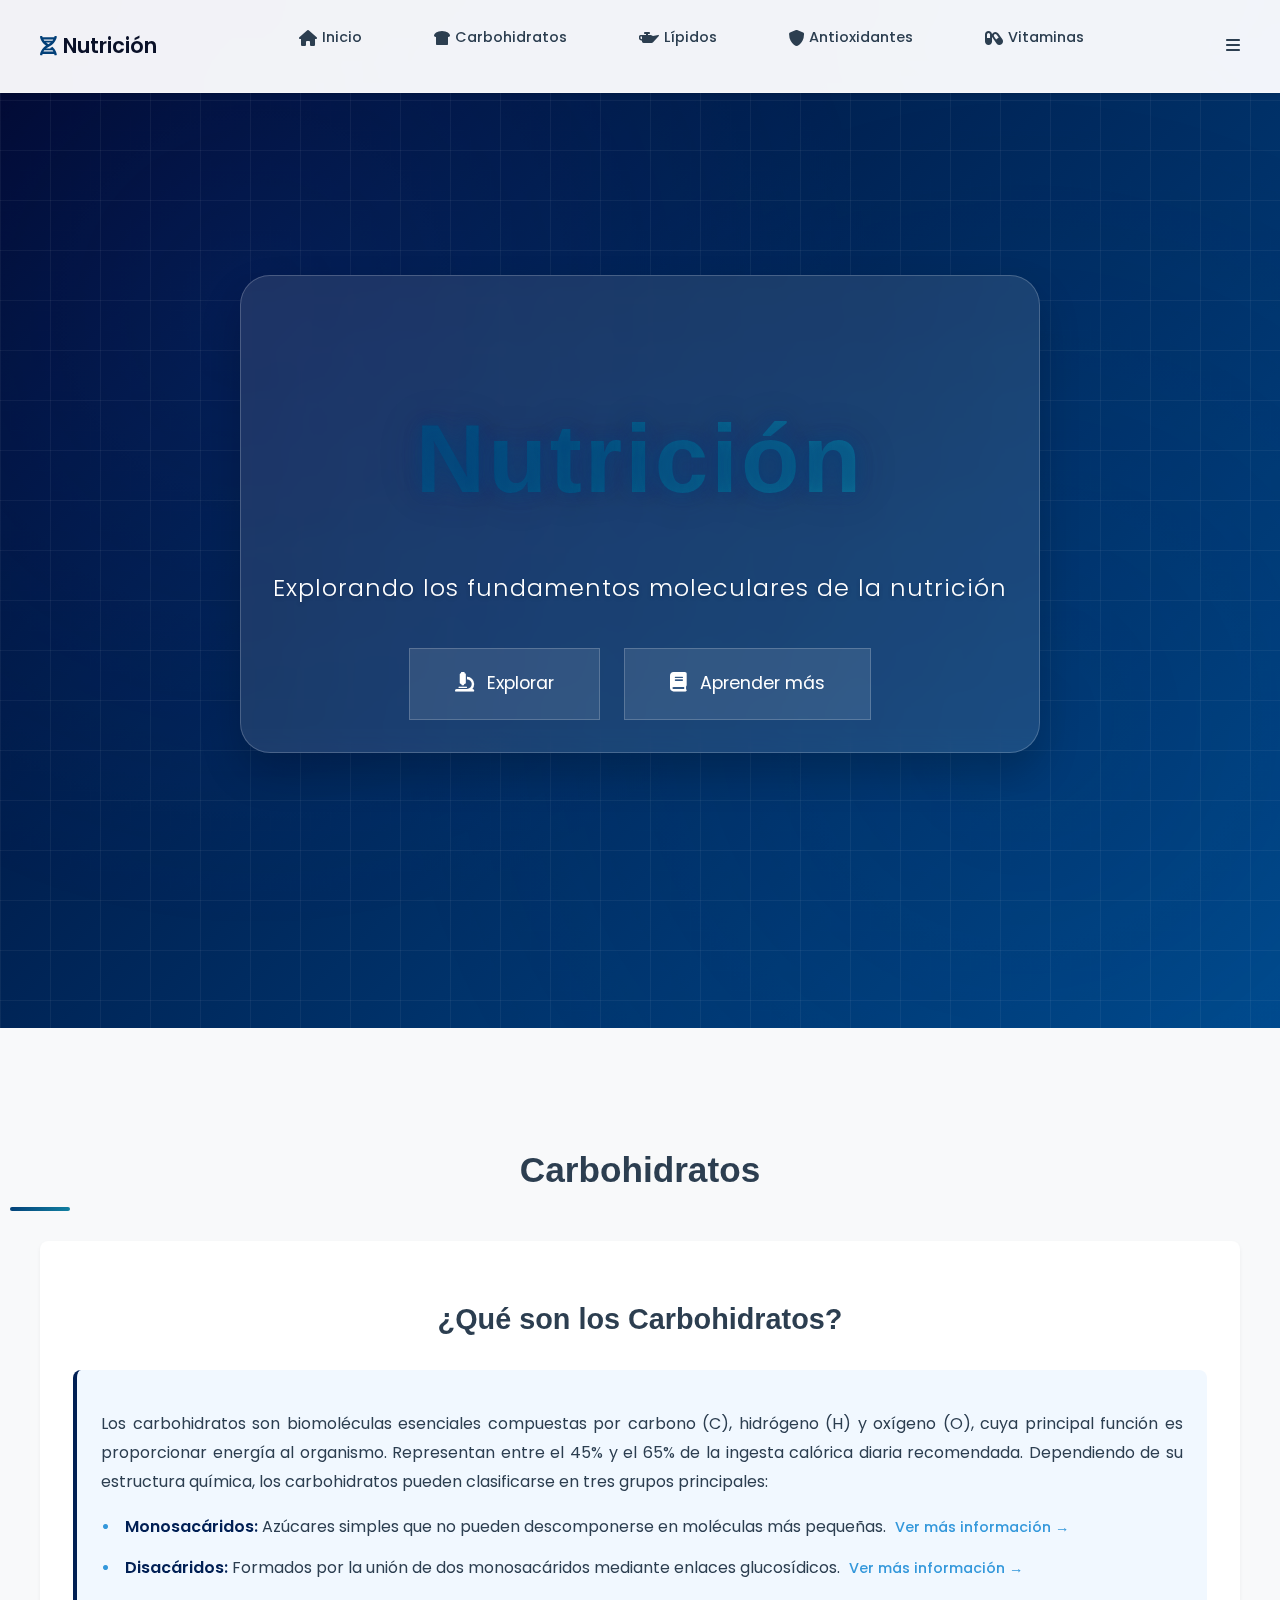
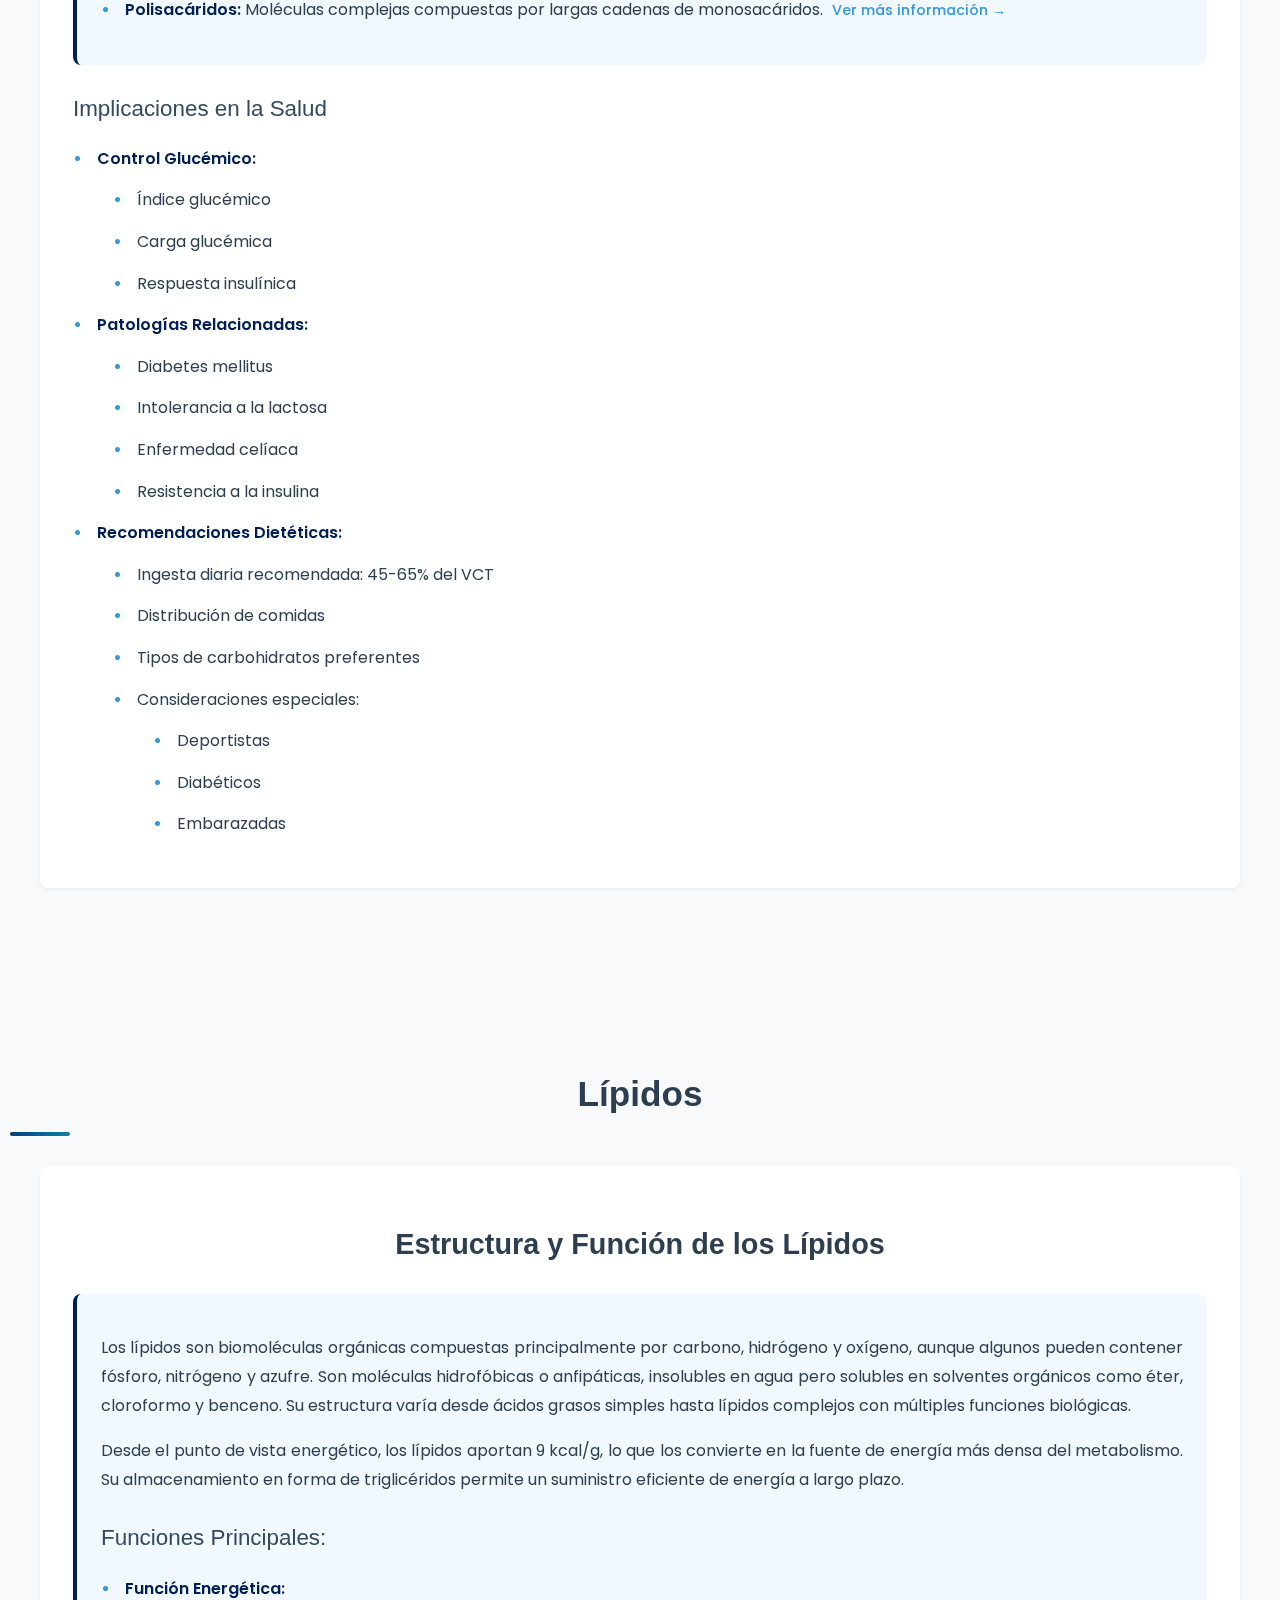
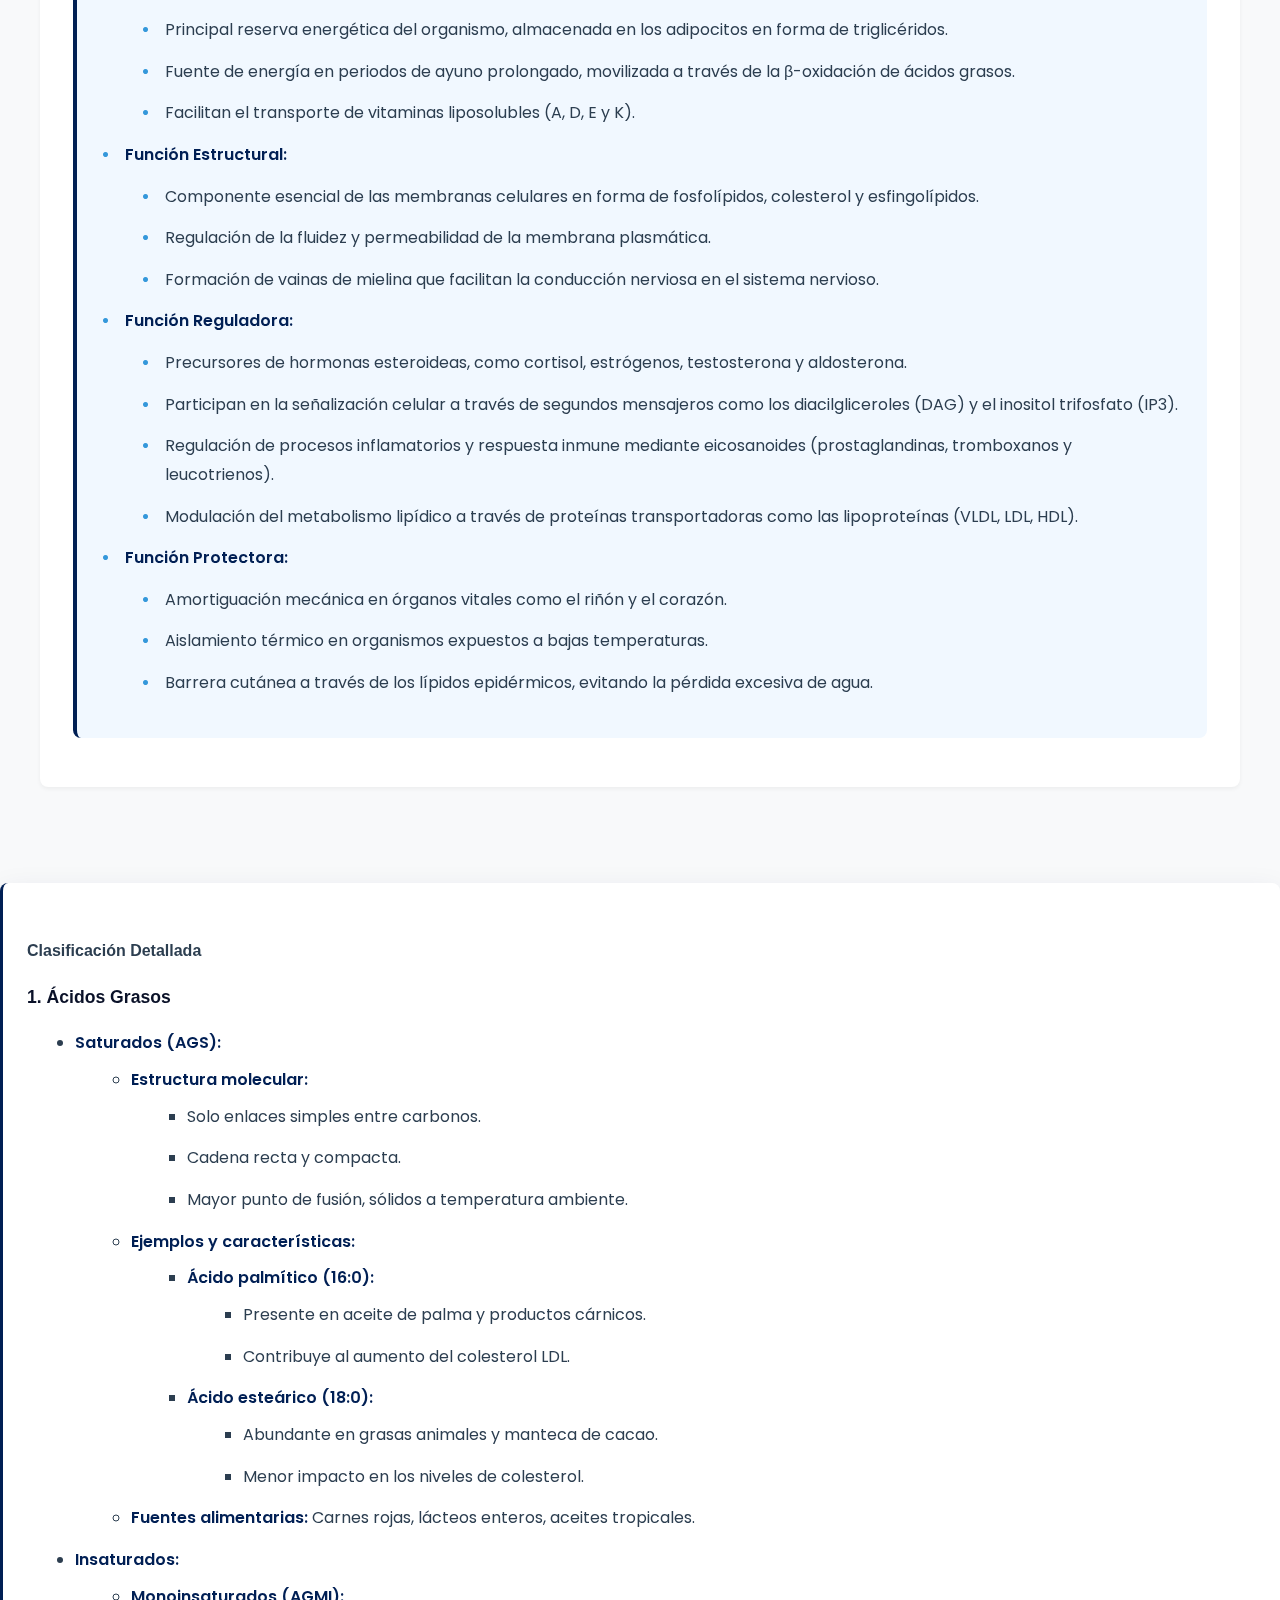
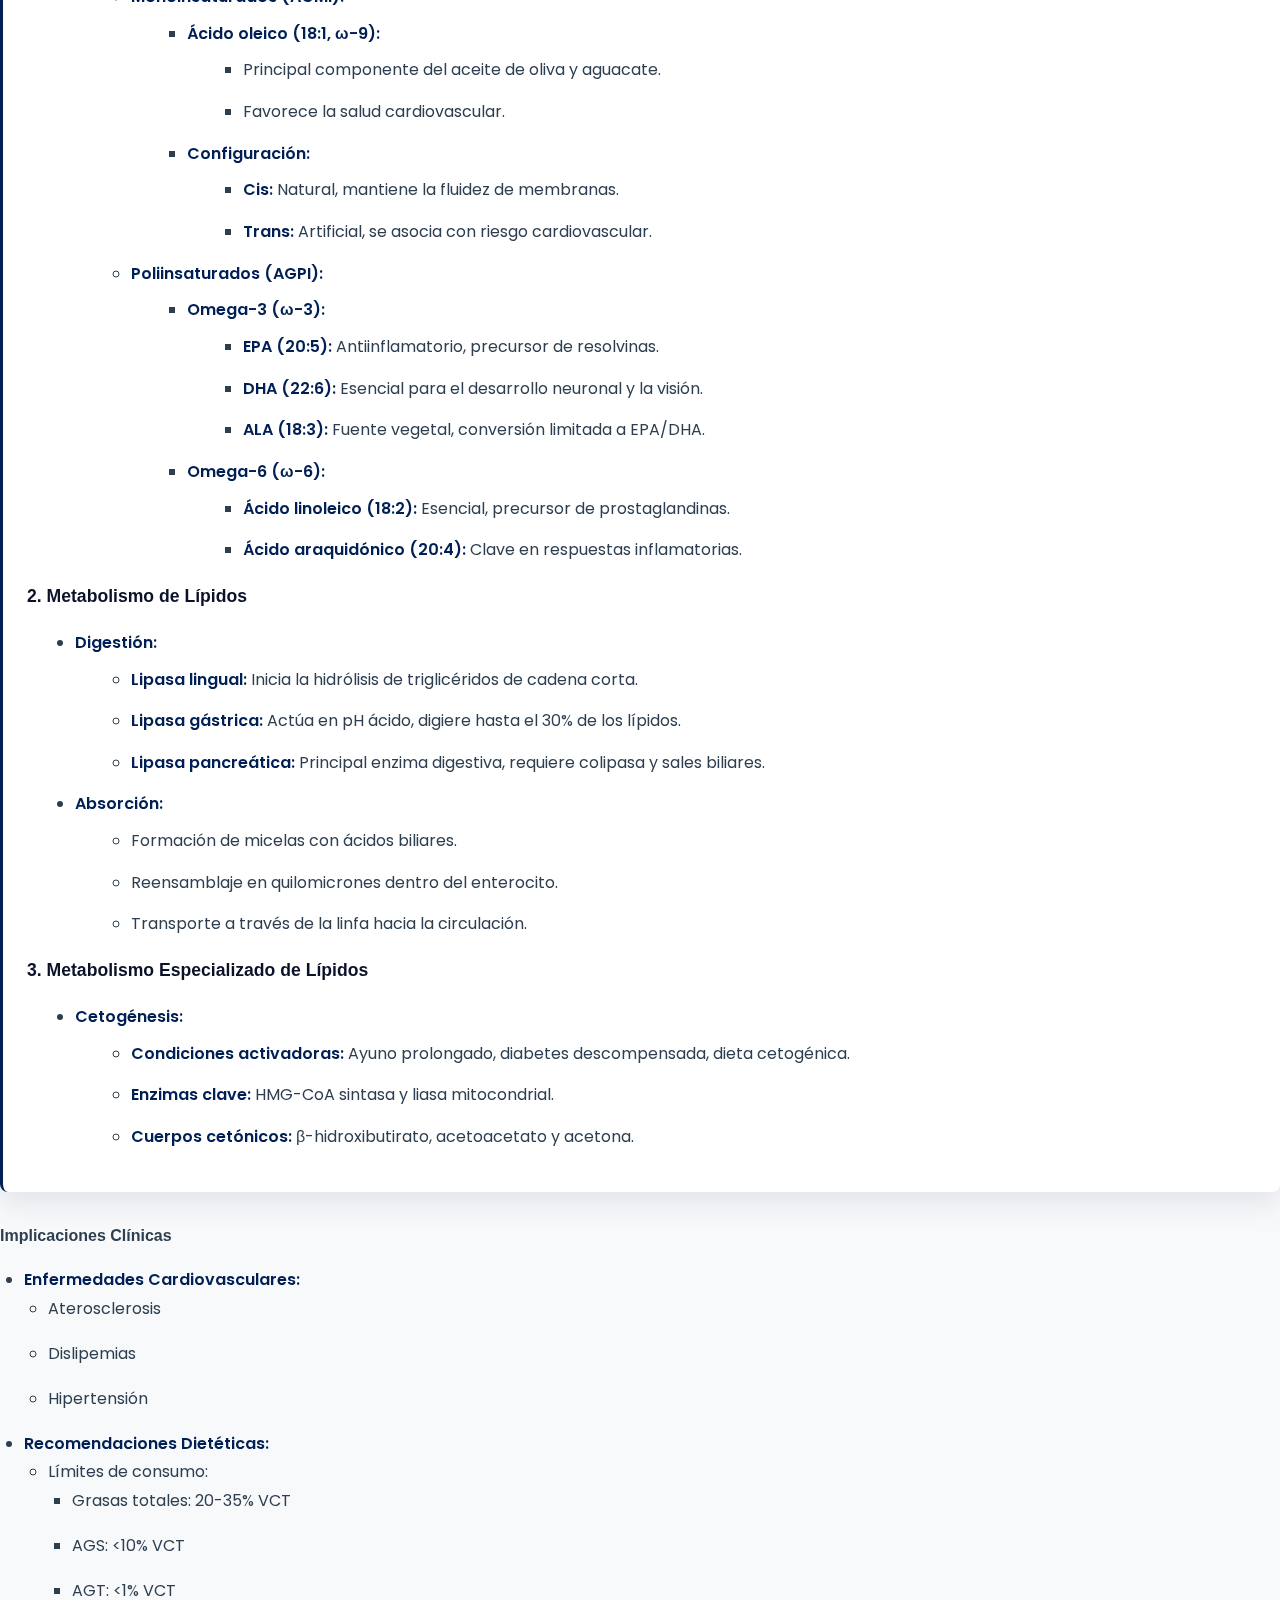
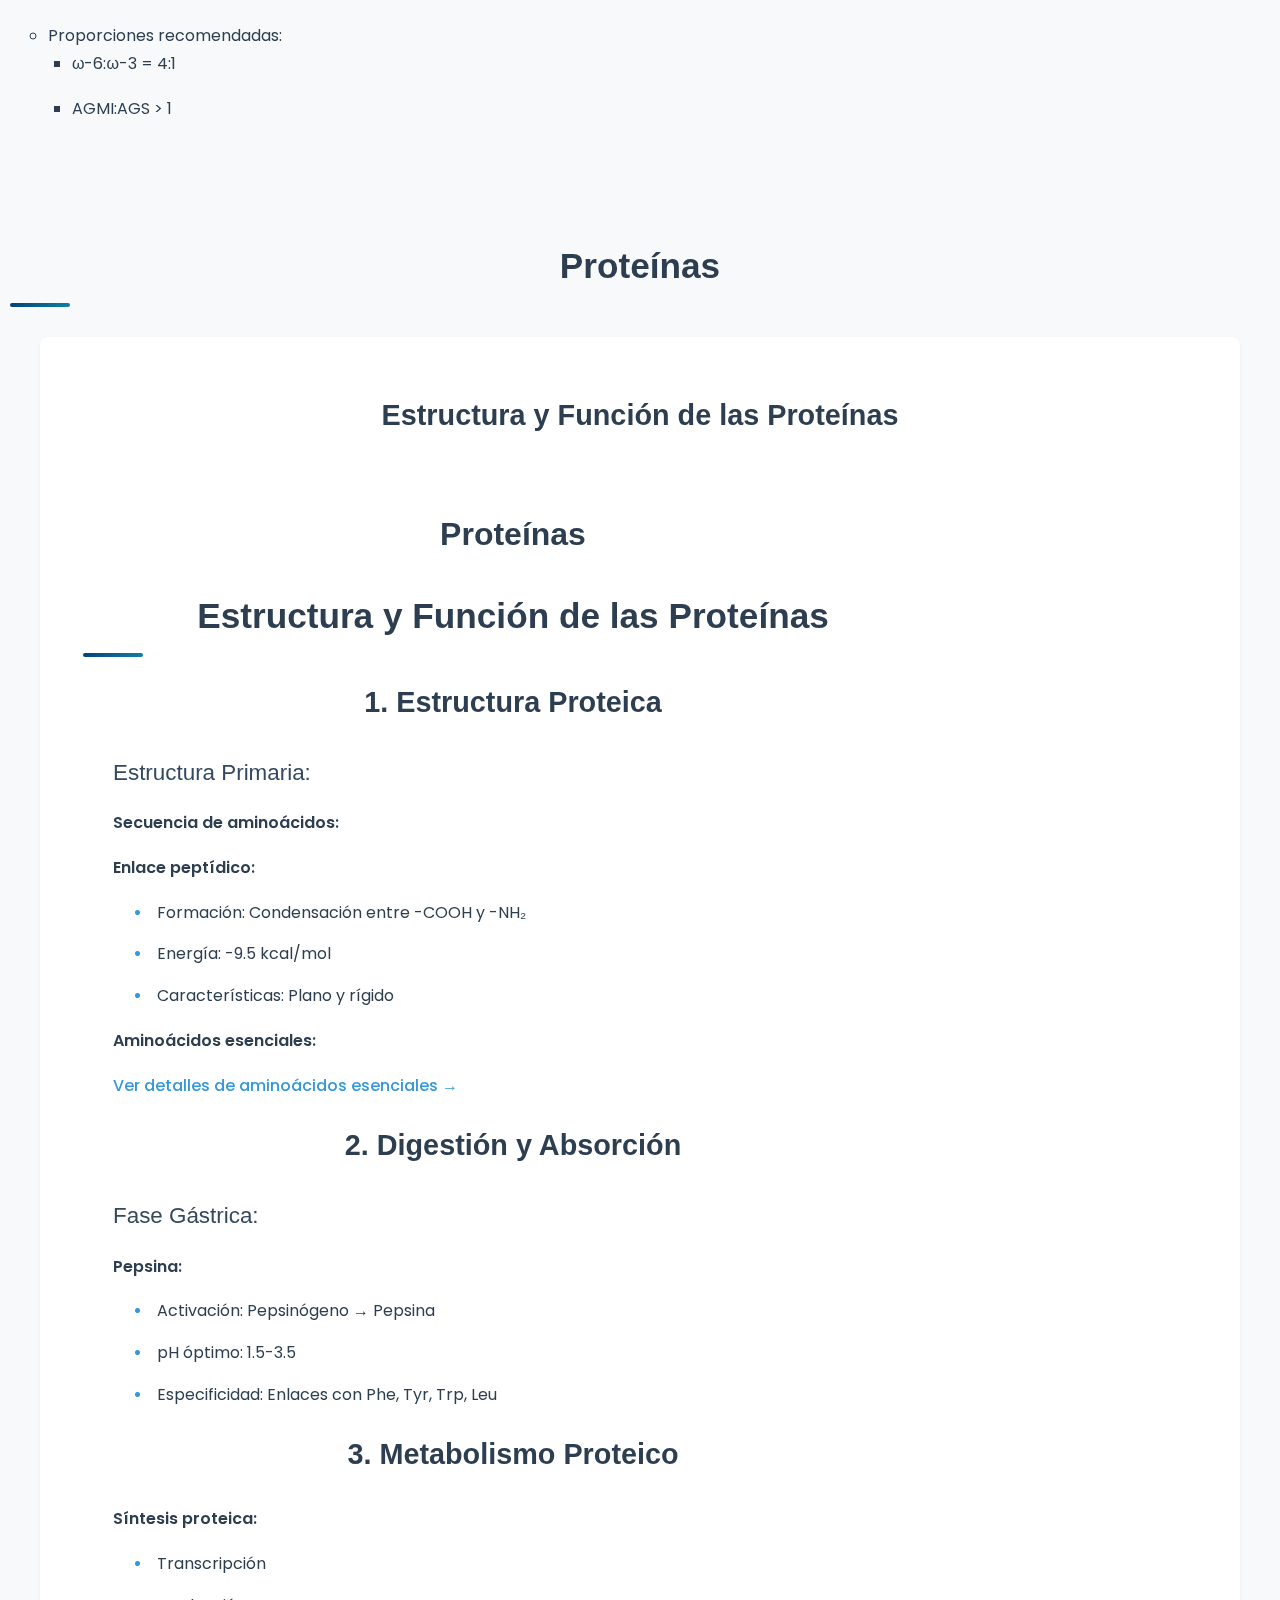
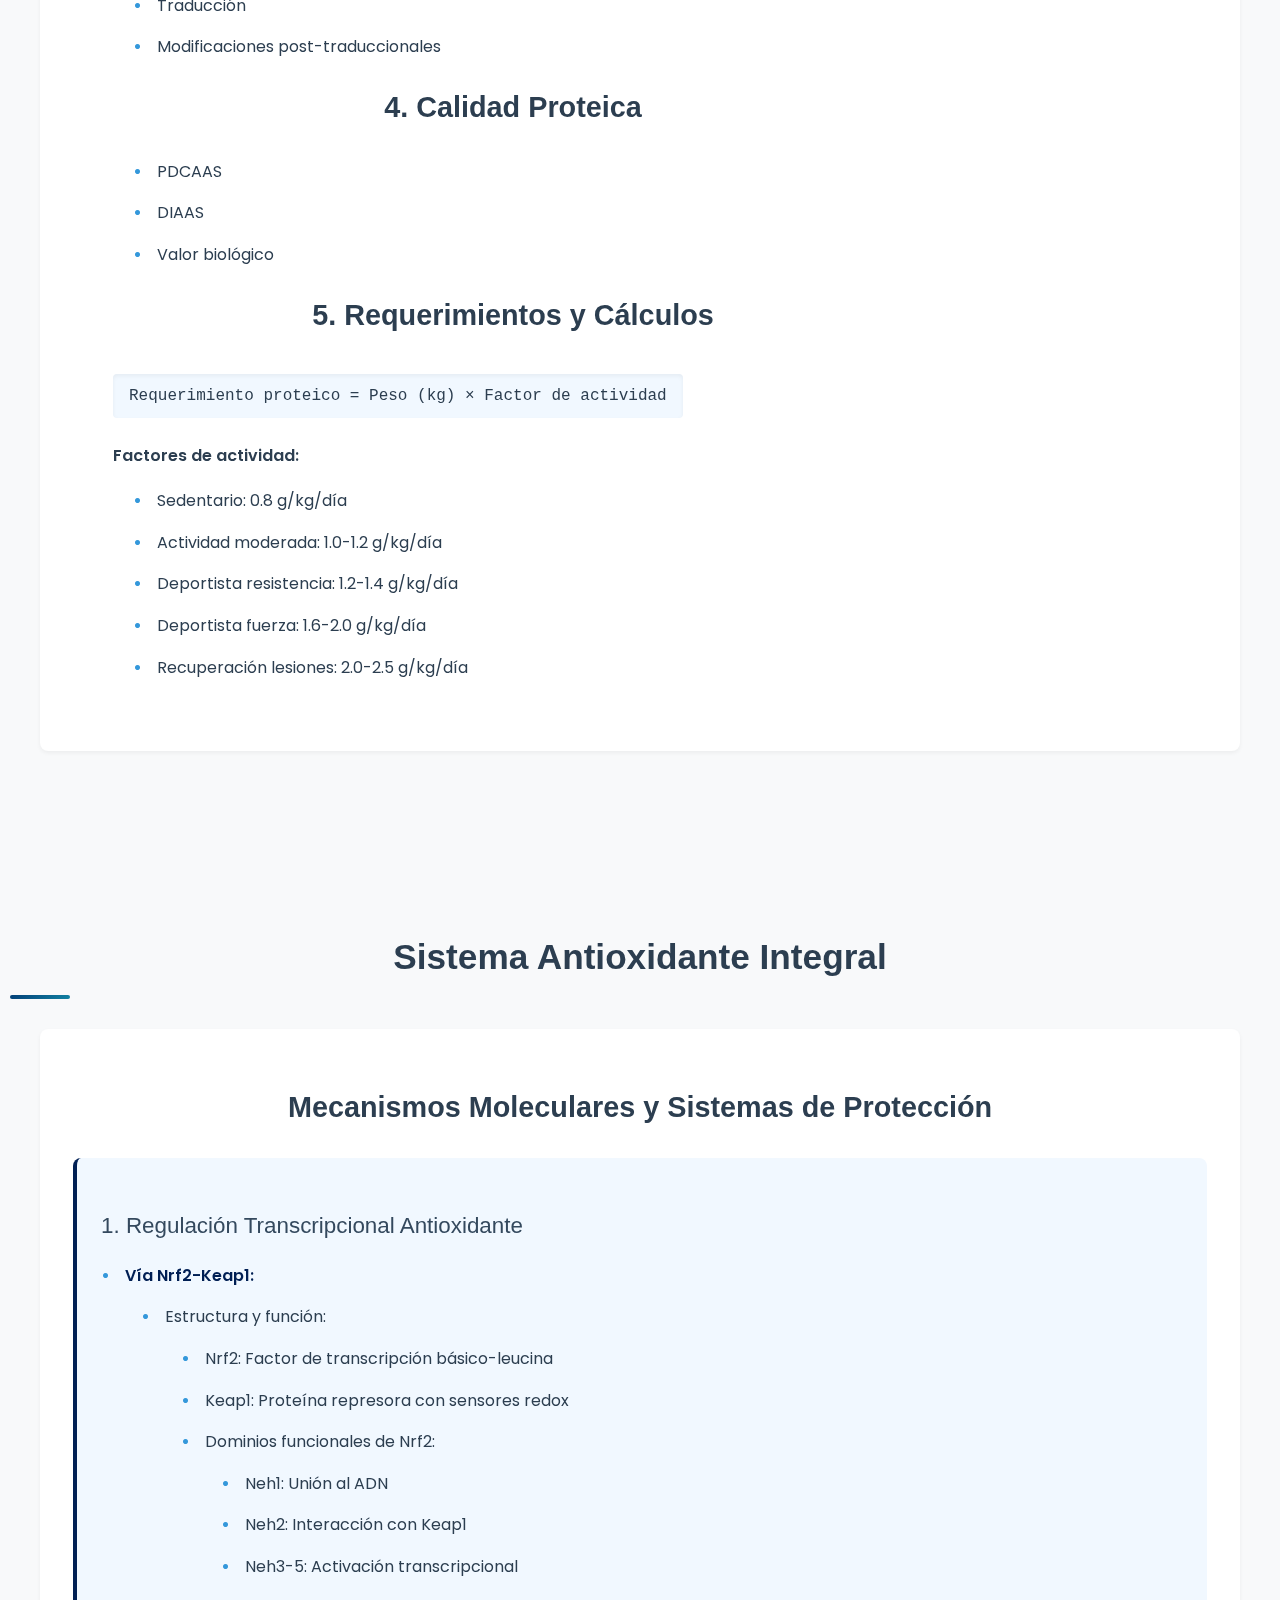
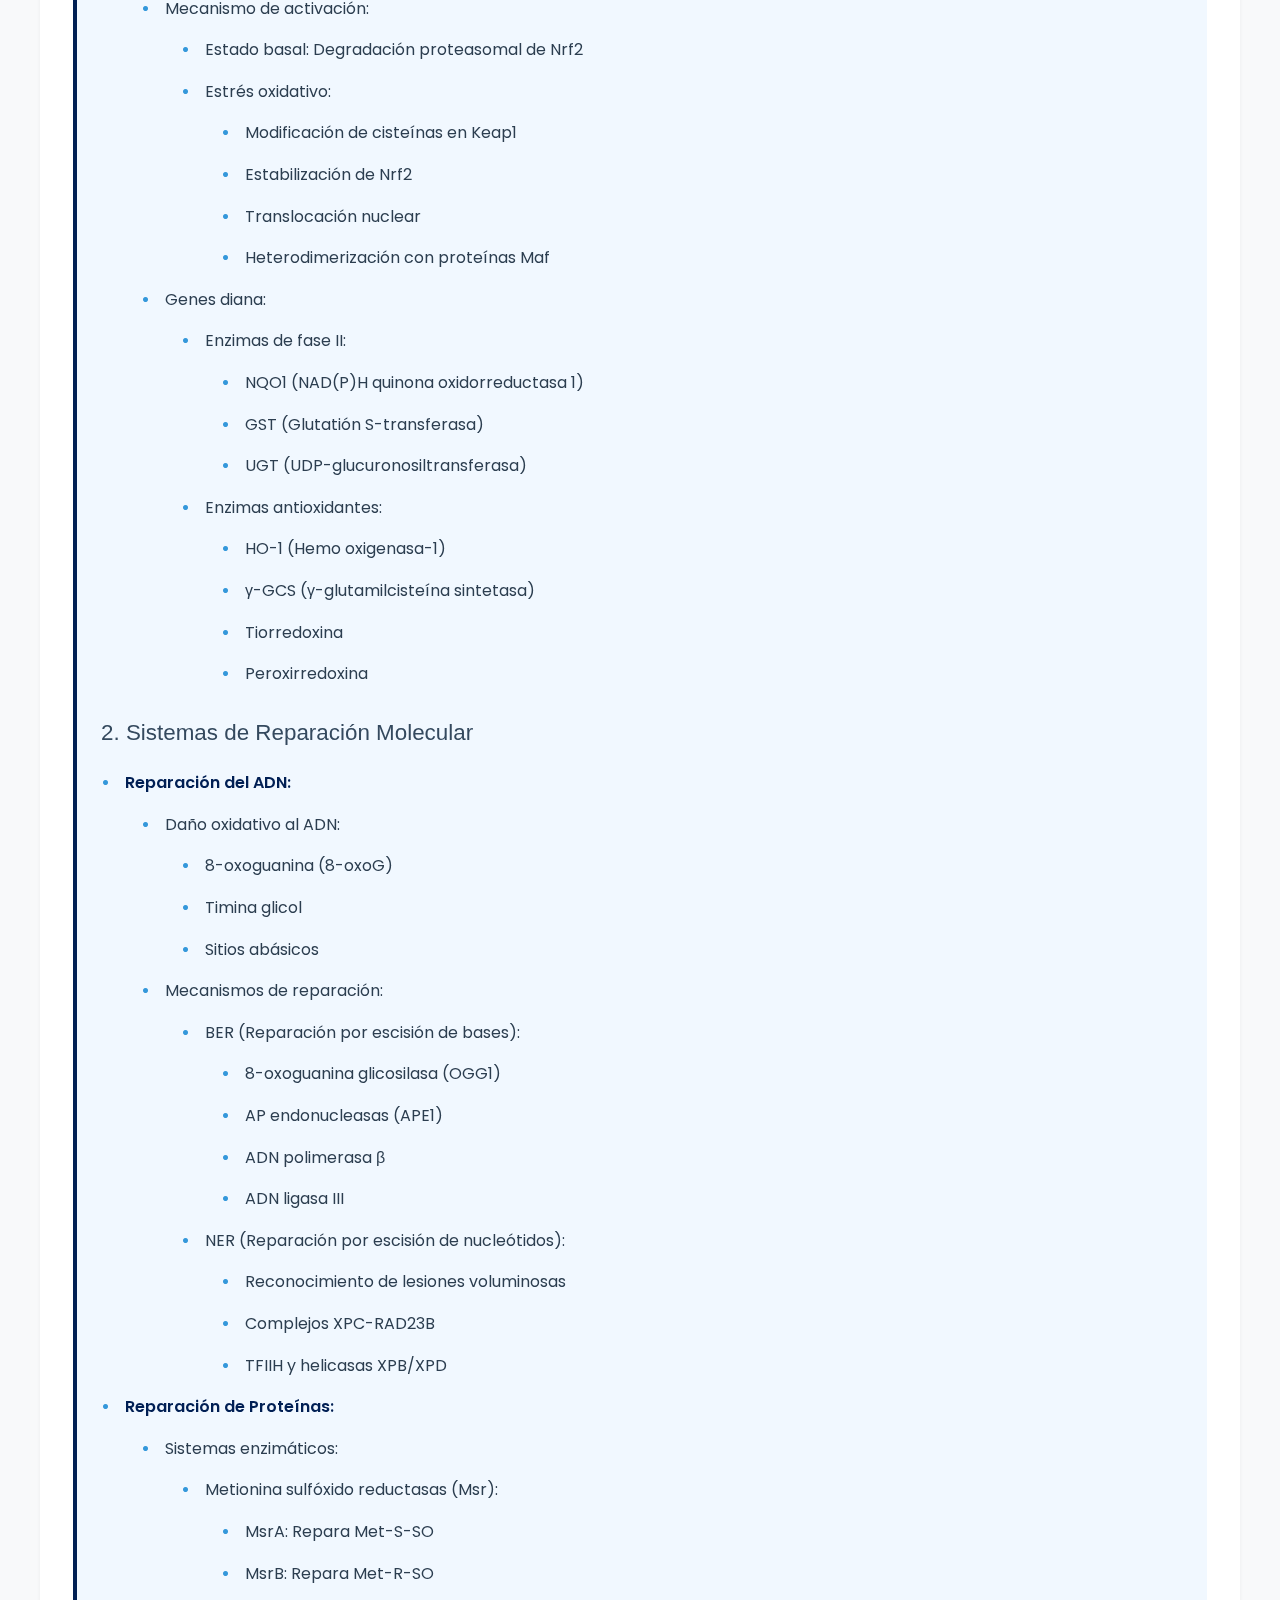
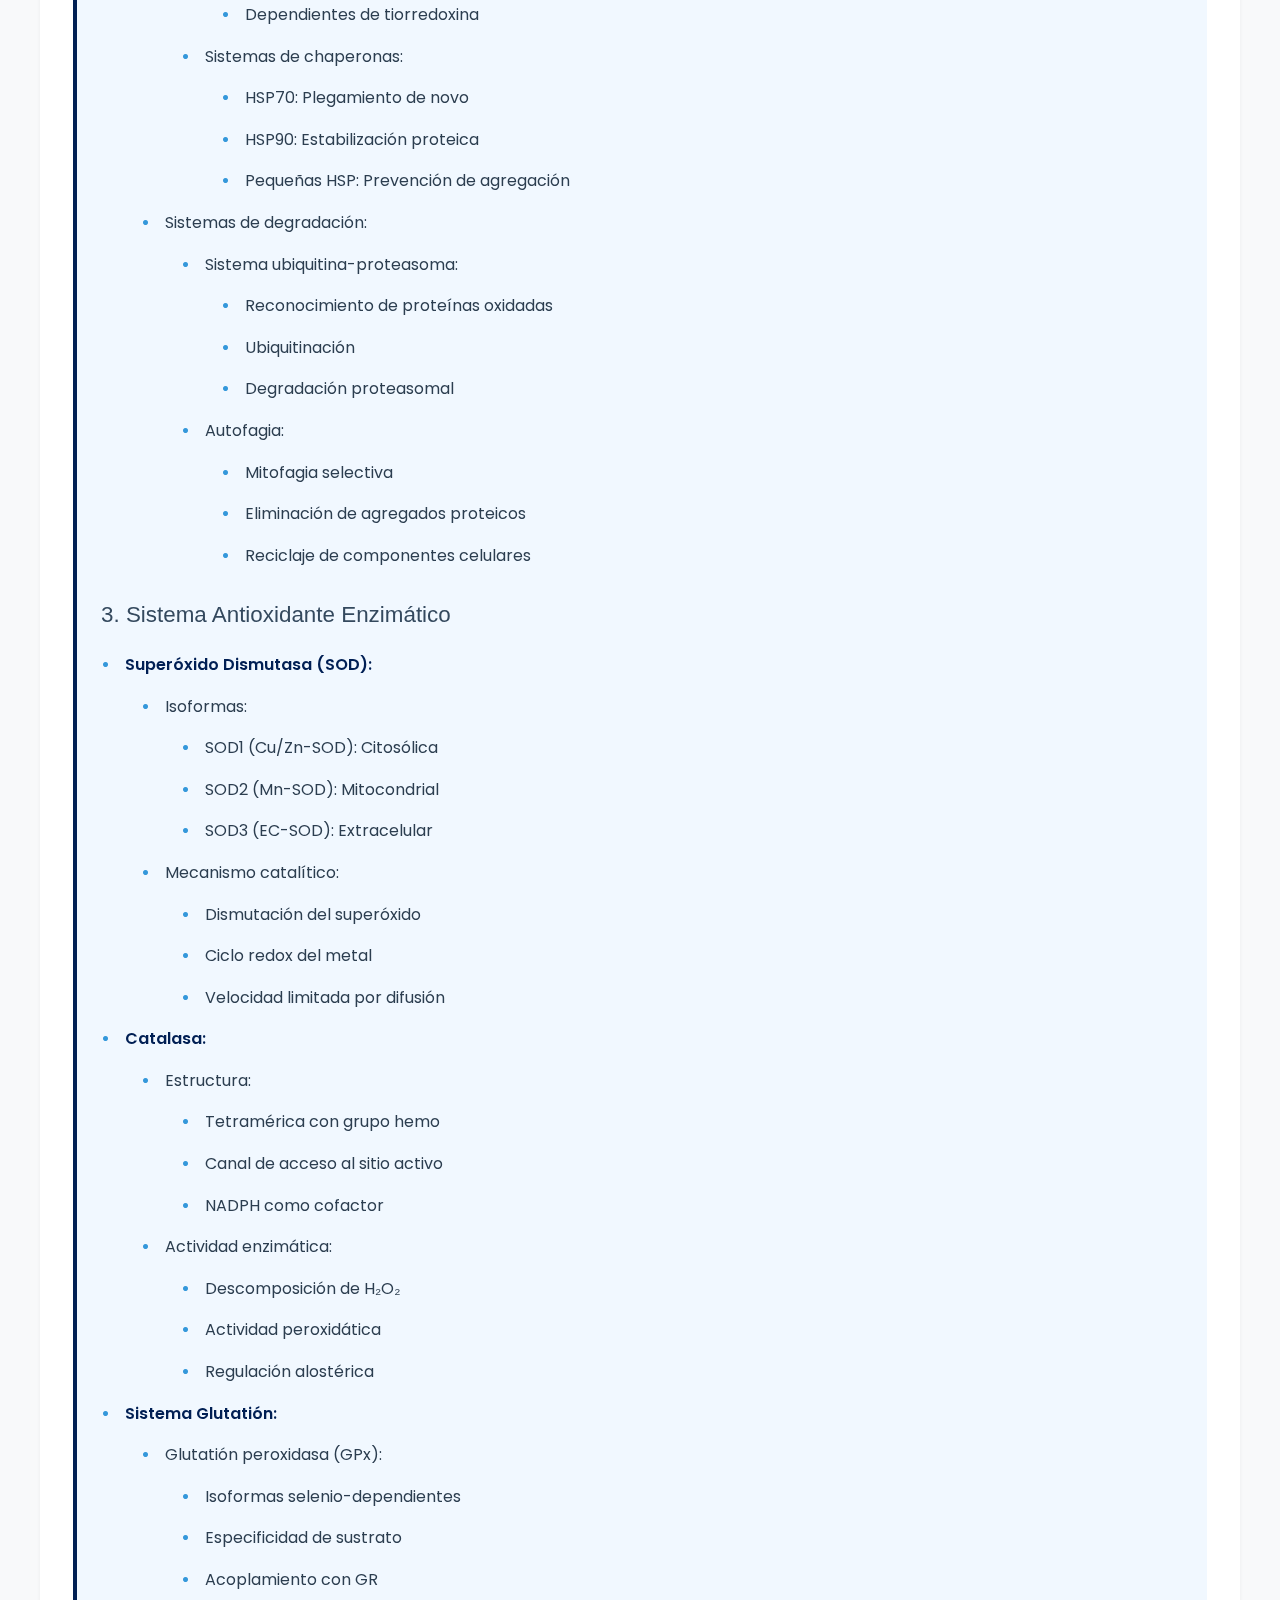
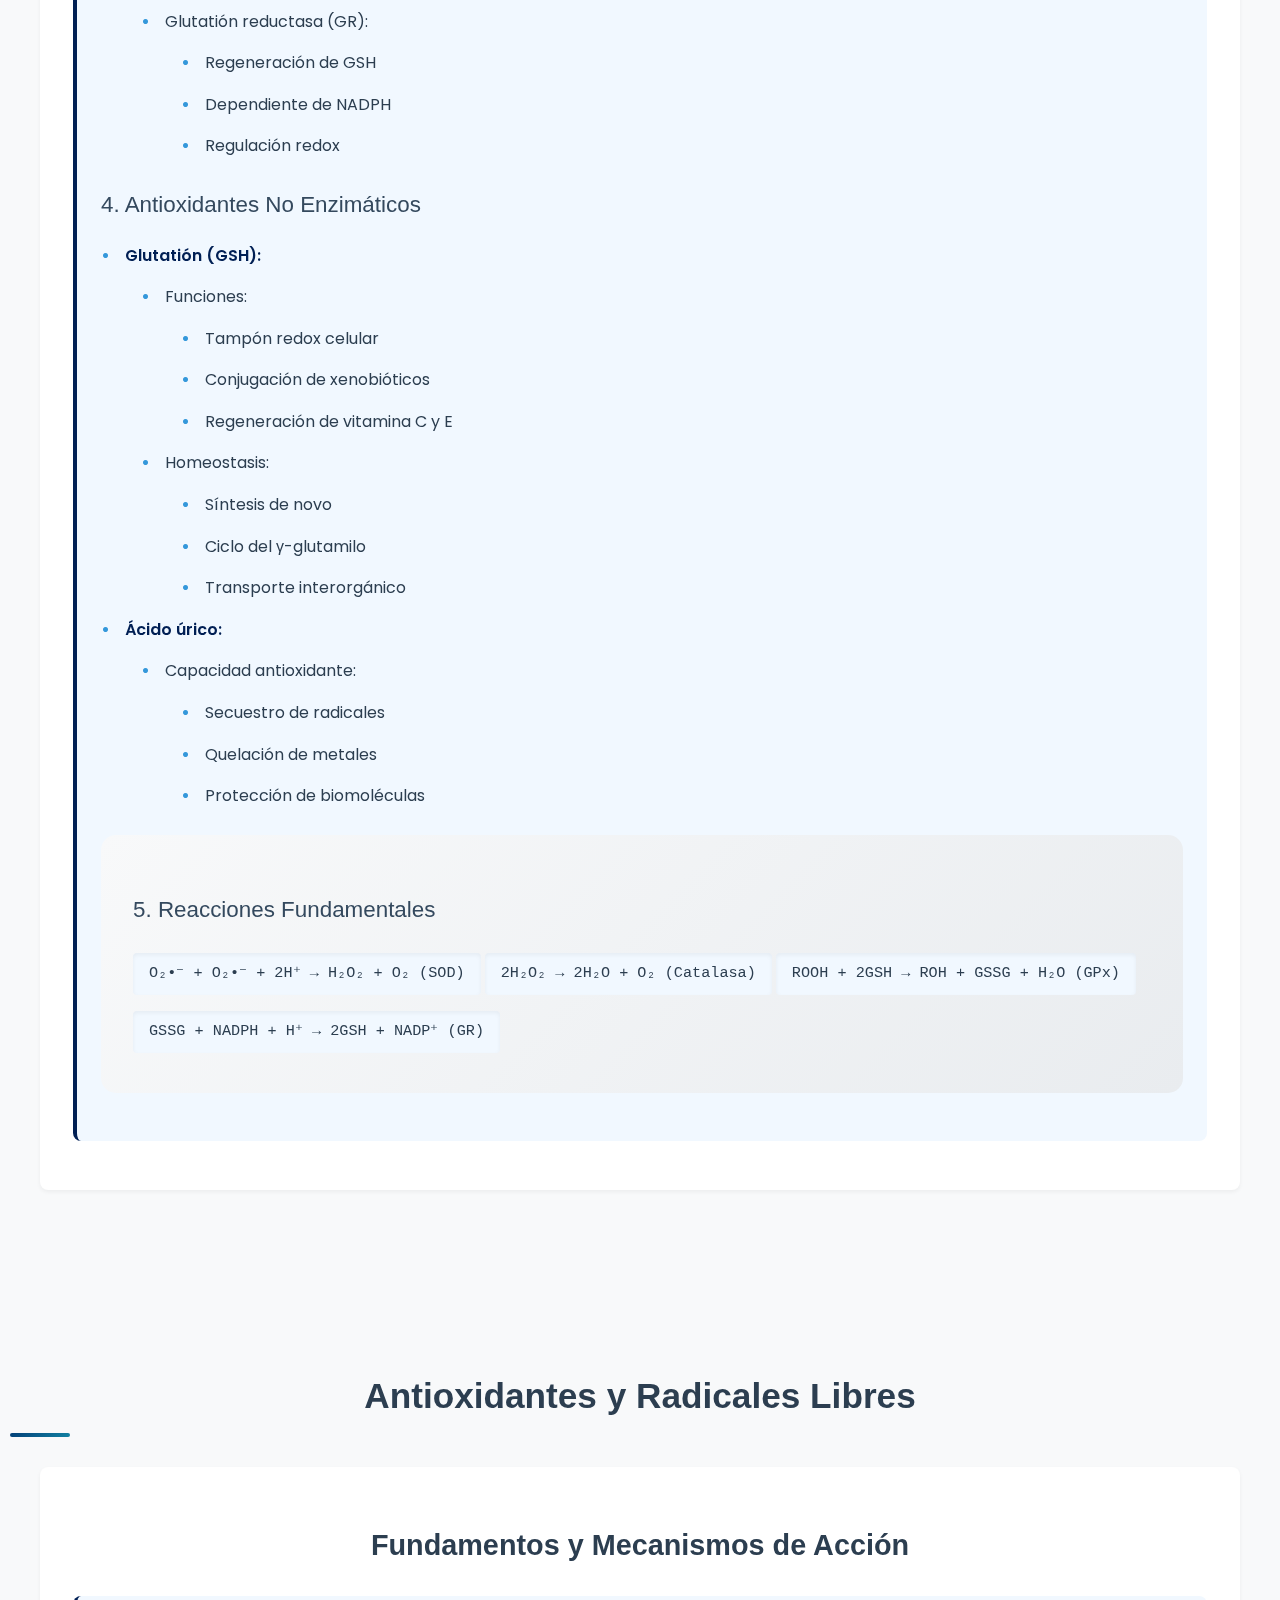
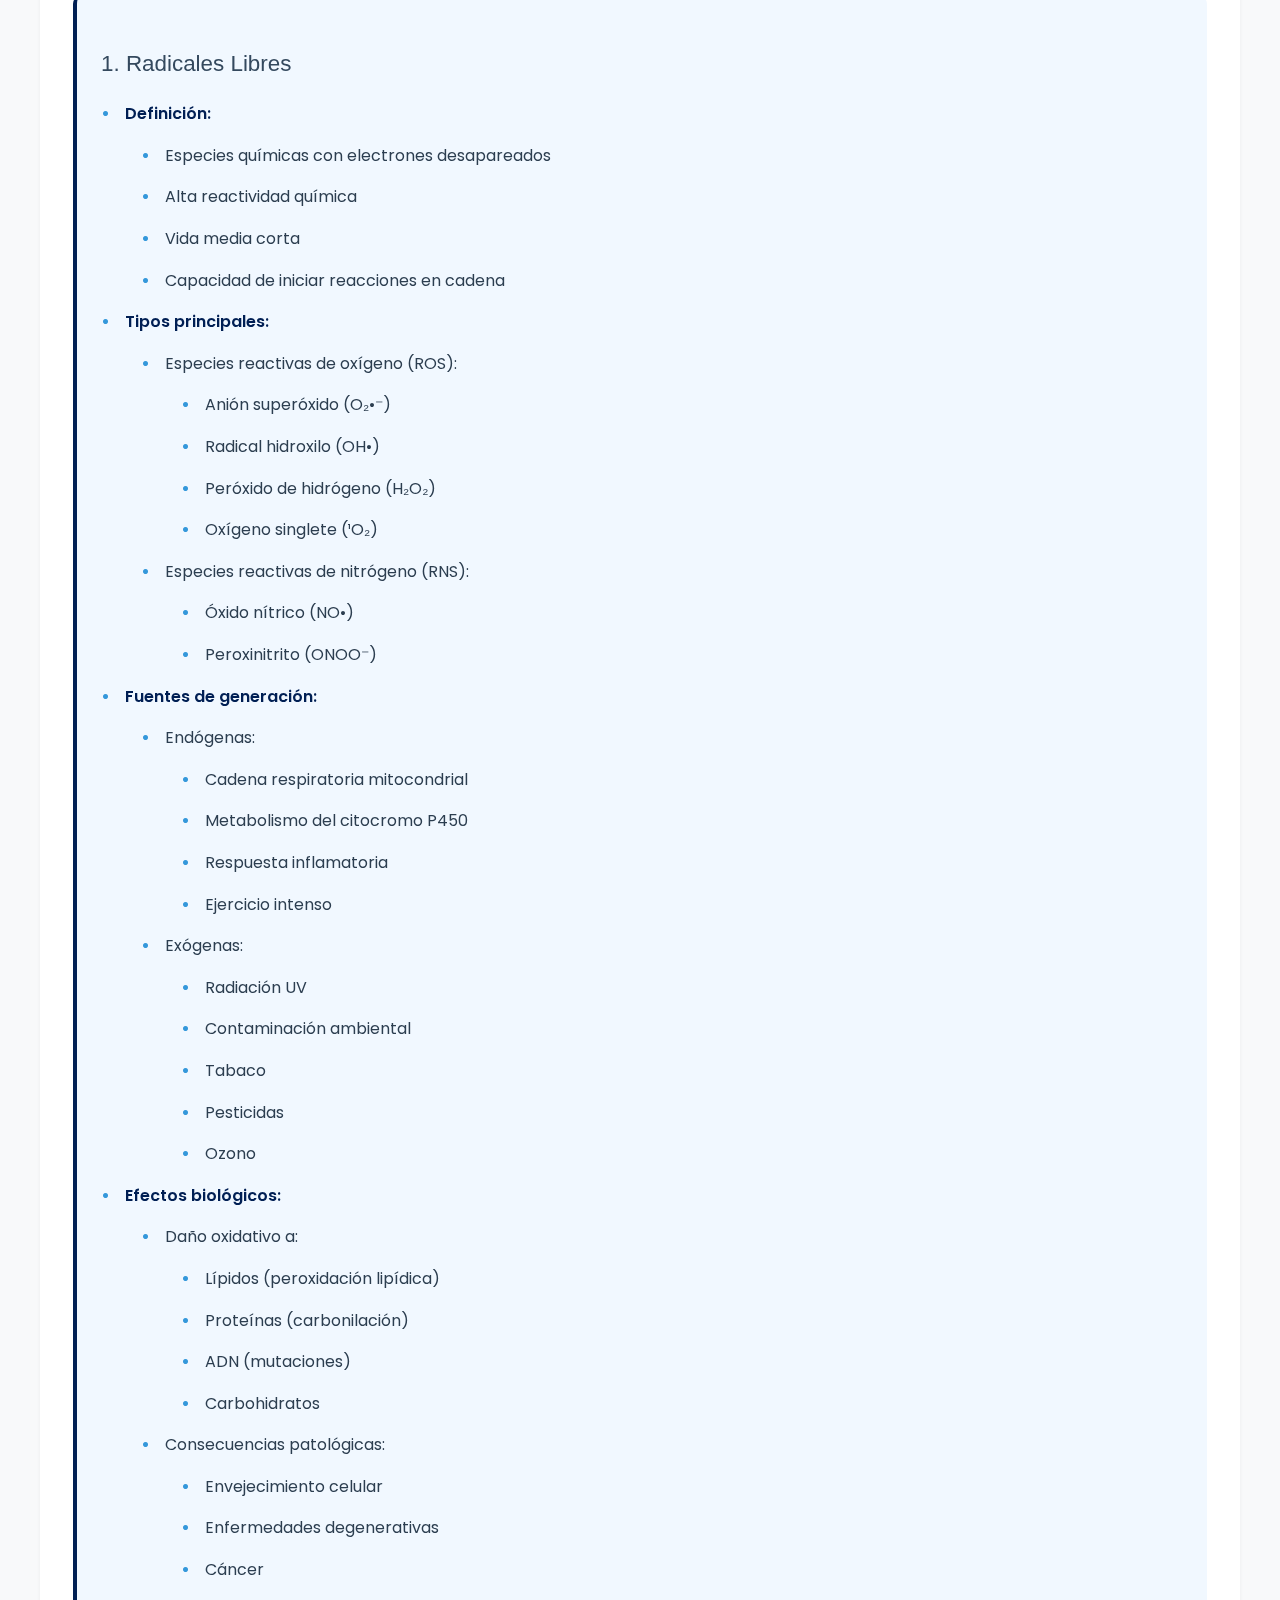
<file: index.html>
<!DOCTYPE html>
<html lang="es">
<head>
    <meta charset="UTF-8">
    <meta name="viewport" content="width=device-width, initial-scale=1.0">
    <title>Nutrición y Metabolismo</title>
    <link rel="stylesheet" href="styles.css">
    <link href="https://fonts.googleapis.com/css2?family=Poppins:wght@300;400;500;600;700&display=swap" rel="stylesheet">
    <link rel="stylesheet" href="https://cdnjs.cloudflare.com/ajax/libs/font-awesome/6.0.0/css/all.min.css">
    <style>
        .footer-content i {
            margin-left: 10px;
            font-size: 20px;
            color: #fff;
            animation: colorChange 3s infinite;
        }

        .fa-github {
            animation-delay: 0s;
        }

        .fa-html5 {
            animation-delay: 1s;
        }

        .fa-css3-alt {
            animation-delay: 2s;
        }

        @keyframes colorChange {
            0% { color: #ffffff; }
            25% { color: #4CAF50; }
            50% { color: #2196F3; }
            75% { color: #f44336; }
            100% { color: #ffffff; }
        }

        .footer-content a {
            text-decoration: none;
        }
    </style>
</head>
<body>
    <nav class="navbar">
        <div class="nav-container">
            <div class="logo">
                <i class="fas fa-dna"></i>
                <span>Nutrición</span>
            </div>
            <ul class="nav-links">
                <li>
                    <a href="#inicio">
                        <i class="fas fa-home"></i>
                        <span>Inicio</span>
                    </a>
                </li>
                <li>
                    <a href="#carbohidratos">
                        <i class="fas fa-bread-slice"></i>
                        <span>Carbohidratos</span>
                    </a>
                </li>
                <li>
                    <a href="#lipidos">
                        <i class="fas fa-oil-can"></i>
                        <span>Lípidos</span>
                    </a>
                </li>
                <li>
                    <a href="#antioxidantes">
                        <i class="fas fa-shield-alt"></i>
                        <span>Antioxidantes</span>
                    </a>
                </li>
                <li>
                    <a href="#vitaminas">
                        <i class="fas fa-capsules"></i>
                        <span>Vitaminas</span>
                    </a>
                </li>
            </ul>
            <div class="nav-toggle">
                <i class="fas fa-bars"></i>
            </div>
        </div>
    </nav>

    <header id="inicio" class="hero-section">
        <div class="hero-content">
            <h1 class="neon-title">Nutrición</h1>
            <p class="hero-subtitle">Explorando los fundamentos moleculares de la nutrición</p>
            <div class="hero-buttons">
                <a href="#carbohidratos" class="btn btn-primary">
                    <i class="fas fa-microscope"></i>
                    Explorar
                </a>
                <a href="#contacto" class="btn btn-secondary">
                    <i class="fas fa-book"></i>
                    Aprender más
                </a>
            </div>
        </div>
        <div class="hero-overlay"></div>
    </header>

    <section id="carbohidratos" class="nutrient-section">
        <h2>Carbohidratos</h2>

        <div class="info-card">
            <h3>¿Qué son los Carbohidratos?</h3>
            <div class="biochem-detail">
                <p>
                    Los carbohidratos son biomoléculas esenciales compuestas por carbono (C), hidrógeno (H) y oxígeno (O), cuya principal función es proporcionar energía al organismo. Representan entre el 45% y el 65% de la ingesta calórica diaria recomendada.
                    Dependiendo de su estructura química, los carbohidratos pueden clasificarse en tres grupos principales:
                </p>
                <ul>
                    <li><strong>Monosacáridos:</strong> Azúcares simples que no pueden descomponerse en moléculas más pequeñas. <a href="bioquimica.html#monosacáridos" class="more-info">Ver más información →</a></li>
                    <li><strong>Disacáridos:</strong> Formados por la unión de dos monosacáridos mediante enlaces glucosídicos. <a href="bioquimica.html#disacáridos" class="more-info">Ver más información →</a></li>
                    <li><strong>Polisacáridos:</strong> Moléculas complejas compuestas por largas cadenas de monosacáridos. <a href="bioquimica.html#polisacáridos" class="more-info">Ver más información →</a></li>
                </ul>
            </div>









                <div class="health-implications">
                    <h4>Implicaciones en la Salud</h4>
                    <ul>
                        <li><strong>Control Glucémico:</strong>
                            <ul>
                                <li>Índice glucémico</li>
                                <li>Carga glucémica</li>
                                <li>Respuesta insulínica</li>
                            </ul>
                        </li>
                        <li><strong>Patologías Relacionadas:</strong>
                            <ul>
                                <li>Diabetes mellitus</li>
                                <li>Intolerancia a la lactosa</li>
                                <li>Enfermedad celíaca</li>
                                <li>Resistencia a la insulina</li>
                            </ul>
                        </li>
                        <li><strong>Recomendaciones Dietéticas:</strong>
                            <ul>
                                <li>Ingesta diaria recomendada: 45-65% del VCT</li>
                                <li>Distribución de comidas</li>
                                <li>Tipos de carbohidratos preferentes</li>
                                <li>Consideraciones especiales:
                                    <ul>
                                        <li>Deportistas</li>
                                        <li>Diabéticos</li>
                                        <li>Embarazadas</li>
                                    </ul>
                                </li>
                            </ul>
                        </li>
                    </ul>
                </div>
            </div>
        </section>

        <section id="lipidos" class="nutrient-section">
            <h2>Lípidos</h2>
            <div class="info-card">
                <h3>Estructura y Función de los Lípidos</h3>
                <div class="biochem-detail">
                    <p>Los lípidos son biomoléculas orgánicas compuestas principalmente por carbono, hidrógeno y oxígeno, aunque algunos pueden contener fósforo, nitrógeno y azufre. Son moléculas hidrofóbicas o anfipáticas, insolubles en agua pero solubles en solventes orgánicos como éter, cloroformo y benceno. Su estructura varía desde ácidos grasos simples hasta lípidos complejos con múltiples funciones biológicas.</p>
                    <p>Desde el punto de vista energético, los lípidos aportan 9 kcal/g, lo que los convierte en la fuente de energía más densa del metabolismo. Su almacenamiento en forma de triglicéridos permite un suministro eficiente de energía a largo plazo.</p>

                    <h4>Funciones Principales:</h4>
                    <ul>
                        <li><strong>Función Energética:</strong>
                            <ul>
                                <li>Principal reserva energética del organismo, almacenada en los adipocitos en forma de triglicéridos.</li>
                                <li>Fuente de energía en periodos de ayuno prolongado, movilizada a través de la β-oxidación de ácidos grasos.</li>
                                <li>Facilitan el transporte de vitaminas liposolubles (A, D, E y K).</li>
                            </ul>
                        </li>
                        <li><strong>Función Estructural:</strong>
                            <ul>
                                <li>Componente esencial de las membranas celulares en forma de fosfolípidos, colesterol y esfingolípidos.</li>
                                <li>Regulación de la fluidez y permeabilidad de la membrana plasmática.</li>
                                <li>Formación de vainas de mielina que facilitan la conducción nerviosa en el sistema nervioso.</li>
                            </ul>
                        </li>
                        <li><strong>Función Reguladora:</strong>
                            <ul>
                                <li>Precursores de hormonas esteroideas, como cortisol, estrógenos, testosterona y aldosterona.</li>
                                <li>Participan en la señalización celular a través de segundos mensajeros como los diacilgliceroles (DAG) y el inositol trifosfato (IP3).</li>
                                <li>Regulación de procesos inflamatorios y respuesta inmune mediante eicosanoides (prostaglandinas, tromboxanos y leucotrienos).</li>
                                <li>Modulación del metabolismo lipídico a través de proteínas transportadoras como las lipoproteínas (VLDL, LDL, HDL).</li>
                            </ul>
                        </li>
                        <li><strong>Función Protectora:</strong>
                            <ul>
                                <li>Amortiguación mecánica en órganos vitales como el riñón y el corazón.</li>
                                <li>Aislamiento térmico en organismos expuestos a bajas temperaturas.</li>
                                <li>Barrera cutánea a través de los lípidos epidérmicos, evitando la pérdida excesiva de agua.</li>
                            </ul>
                        </li>
                    </ul>
                </div>
            </div>
        </section>


        <div class="metabolic-pathway">
            <h4>Clasificación Detallada</h4>

            <h5>1. Ácidos Grasos</h5>
            <ul>
                <li><strong>Saturados (AGS):</strong>
                    <ul>
                        <li><strong>Estructura molecular:</strong>
                            <ul>
                                <li>Solo enlaces simples entre carbonos.</li>
                                <li>Cadena recta y compacta.</li>
                                <li>Mayor punto de fusión, sólidos a temperatura ambiente.</li>
                            </ul>
                        </li>
                        <li><strong>Ejemplos y características:</strong>
                            <ul>
                                <li><strong>Ácido palmítico (16:0):</strong>
                                    <ul>
                                        <li>Presente en aceite de palma y productos cárnicos.</li>
                                        <li>Contribuye al aumento del colesterol LDL.</li>
                                    </ul>
                                </li>
                                <li><strong>Ácido esteárico (18:0):</strong>
                                    <ul>
                                        <li>Abundante en grasas animales y manteca de cacao.</li>
                                        <li>Menor impacto en los niveles de colesterol.</li>
                                    </ul>
                                </li>
                            </ul>
                        </li>
                        <li><strong>Fuentes alimentarias:</strong> Carnes rojas, lácteos enteros, aceites tropicales.</li>
                    </ul>
                </li>

                <li><strong>Insaturados:</strong>
                    <ul>
                        <li><strong>Monoinsaturados (AGMI):</strong>
                            <ul>
                                <li><strong>Ácido oleico (18:1, ω-9):</strong>
                                    <ul>
                                        <li>Principal componente del aceite de oliva y aguacate.</li>
                                        <li>Favorece la salud cardiovascular.</li>
                                    </ul>
                                </li>
                                <li><strong>Configuración:</strong>
                                    <ul>
                                        <li><strong>Cis:</strong> Natural, mantiene la fluidez de membranas.</li>
                                        <li><strong>Trans:</strong> Artificial, se asocia con riesgo cardiovascular.</li>
                                    </ul>
                                </li>
                            </ul>
                        </li>

                        <li><strong>Poliinsaturados (AGPI):</strong>
                            <ul>
                                <li><strong>Omega-3 (ω-3):</strong>
                                    <ul>
                                        <li><strong>EPA (20:5):</strong> Antiinflamatorio, precursor de resolvinas.</li>
                                        <li><strong>DHA (22:6):</strong> Esencial para el desarrollo neuronal y la visión.</li>
                                        <li><strong>ALA (18:3):</strong> Fuente vegetal, conversión limitada a EPA/DHA.</li>
                                    </ul>
                                </li>
                                <li><strong>Omega-6 (ω-6):</strong>
                                    <ul>
                                        <li><strong>Ácido linoleico (18:2):</strong> Esencial, precursor de prostaglandinas.</li>
                                        <li><strong>Ácido araquidónico (20:4):</strong> Clave en respuestas inflamatorias.</li>
                                    </ul>
                                </li>
                            </ul>
                        </li>
                    </ul>
                </li>
            </ul>

            <h5>2. Metabolismo de Lípidos</h5>
            <ul>
                <li><strong>Digestión:</strong>
                    <ul>
                        <li><strong>Lipasa lingual:</strong> Inicia la hidrólisis de triglicéridos de cadena corta.</li>
                        <li><strong>Lipasa gástrica:</strong> Actúa en pH ácido, digiere hasta el 30% de los lípidos.</li>
                        <li><strong>Lipasa pancreática:</strong> Principal enzima digestiva, requiere colipasa y sales biliares.</li>
                    </ul>
                </li>

                <li><strong>Absorción:</strong>
                    <ul>
                        <li>Formación de micelas con ácidos biliares.</li>
                        <li>Reensamblaje en quilomicrones dentro del enterocito.</li>
                        <li>Transporte a través de la linfa hacia la circulación.</li>
                    </ul>
                </li>
            </ul>

            <h5>3. Metabolismo Especializado de Lípidos</h5>
            <ul>
                <li><strong>Cetogénesis:</strong>
                    <ul>
                        <li><strong>Condiciones activadoras:</strong> Ayuno prolongado, diabetes descompensada, dieta cetogénica.</li>
                        <li><strong>Enzimas clave:</strong> HMG-CoA sintasa y liasa mitocondrial.</li>
                        <li><strong>Cuerpos cetónicos:</strong> β-hidroxibutirato, acetoacetato y acetona.</li>
                    </ul>
                </li>
            </ul>
        </div>


                <div class="health-implications">
                    <h4>Implicaciones Clínicas</h4>
                    <ul>
                        <li><strong>Enfermedades Cardiovasculares:</strong>
                            <ul>
                                <li>Aterosclerosis</li>
                                <li>Dislipemias</li>
                                <li>Hipertensión</li>
                            </ul>
                        </li>
                        <li><strong>Recomendaciones Dietéticas:</strong>
                            <ul>
                                <li>Límites de consumo:
                                    <ul>
                                        <li>Grasas totales: 20-35% VCT</li>
                                        <li>AGS: <10% VCT</li>
                                        <li>AGT: <1% VCT</li>
                                    </ul>
                                </li>
                                <li>Proporciones recomendadas:
                                    <ul>
                                        <li>ω-6:ω-3 = 4:1</li>
                                        <li>AGMI:AGS > 1</li>
                                    </ul>
                                </li>
                            </ul>
                        </li>
                    </ul>
                </div>
            </div>
        </section>

        <section id="proteinas" class="nutrient-section">
            <h2>Proteínas</h2>
            <div class="info-card">
                <h3>Estructura y Función de las Proteínas</h3>
                <div class="protein-content">
                    <h1 class="main-title">Proteínas</h1>
                    <h2 class="subtitle">Estructura y Función de las Proteínas</h2>

                    <div class="section">
                        <h3>1. Estructura Proteica</h3>
                        <div class="subsection">
                            <h4>Estructura Primaria:</h4>
                            <div class="content-block">
                                <p><strong>Secuencia de aminoácidos:</strong></p>
                                <p><strong>Enlace peptídico:</strong></p>
                                <ul>
                                    <li>Formación: Condensación entre -COOH y -NH₂</li>
                                    <li>Energía: -9.5 kcal/mol</li>
                                    <li>Características: Plano y rígido</li>
                                </ul>
                            </div>

                            <div class="content-block">
                                <p><strong>Aminoácidos esenciales:</strong></p>
                                <p><a href="bioquimica.html#proteinas">Ver detalles de aminoácidos esenciales →</a></p>
                            </div>
                        </div>
                    </div>

                    <div class="section">
                        <h3>2. Digestión y Absorción</h3>
                        <div class="subsection">
                            <h4>Fase Gástrica:</h4>
                            <div class="content-block">
                                <p><strong>Pepsina:</strong></p>
                                <ul>
                                    <li>Activación: Pepsinógeno → Pepsina</li>
                                    <li>pH óptimo: 1.5-3.5</li>
                                    <li>Especificidad: Enlaces con Phe, Tyr, Trp, Leu</li>
                                </ul>
                            </div>
                        </div>
                    </div>

                    <div class="section">
                        <h3>3. Metabolismo Proteico</h3>
                        <div class="subsection">
                            <p><strong>Síntesis proteica:</strong></p>
                            <ul>
                                <li>Transcripción</li>
                                <li>Traducción</li>
                                <li>Modificaciones post-traduccionales</li>
                            </ul>
                        </div>
                    </div>

                    <div class="section">
                        <h3>4. Calidad Proteica</h3>
                        <div class="subsection">
                            <ul>
                                <li>PDCAAS</li>
                                <li>DIAAS</li>
                                <li>Valor biológico</li>
                            </ul>
                        </div>
                    </div>

                    <div class="section">
                        <h3>5. Requerimientos y Cálculos</h3>
                        <div class="subsection">
                            <p class="formula">Requerimiento proteico = Peso (kg) × Factor de actividad</p>
                            <div class="content-block">
                                <p><strong>Factores de actividad:</strong></p>
                                <ul class="activity-factors">
                                    <li>Sedentario: 0.8 g/kg/día</li>
                                    <li>Actividad moderada: 1.0-1.2 g/kg/día</li>
                                    <li>Deportista resistencia: 1.2-1.4 g/kg/día</li>
                                    <li>Deportista fuerza: 1.6-2.0 g/kg/día</li>
                                    <li>Recuperación lesiones: 2.0-2.5 g/kg/día</li>
                                </ul>
                            </div>
                        </div>
                    </div>
                </div>
            </div>
        </section>

        <section id="antioxidantes" class="nutrient-section">
            <h2>Sistema Antioxidante Integral</h2>
            <div class="info-card">
                <h3>Mecanismos Moleculares y Sistemas de Protección</h3>

                <div class="biochem-detail">
                    <h4>1. Regulación Transcripcional Antioxidante</h4>
                    <ul>
                        <li><strong>Vía Nrf2-Keap1:</strong>
                            <ul>
                                <li>Estructura y función:
                                    <ul>
                                        <li>Nrf2: Factor de transcripción básico-leucina</li>
                                        <li>Keap1: Proteína represora con sensores redox</li>
                                        <li>Dominios funcionales de Nrf2:
                                            <ul>
                                                <li>Neh1: Unión al ADN</li>
                                                <li>Neh2: Interacción con Keap1</li>
                                                <li>Neh3-5: Activación transcripcional</li>
                                            </ul>
                                        </li>
                                    </ul>
                                </li>
                                <li>Mecanismo de activación:
                                    <ul>
                                        <li>Estado basal: Degradación proteasomal de Nrf2</li>
                                        <li>Estrés oxidativo:
                                            <ul>
                                                <li>Modificación de cisteínas en Keap1</li>
                                                <li>Estabilización de Nrf2</li>
                                                <li>Translocación nuclear</li>
                                                <li>Heterodimerización con proteínas Maf</li>
                                            </ul>
                                        </li>
                                    </ul>
                                </li>
                                <li>Genes diana:
                                    <ul>
                                        <li>Enzimas de fase II:
                                            <ul>
                                                <li>NQO1 (NAD(P)H quinona oxidorreductasa 1)</li>
                                                <li>GST (Glutatión S-transferasa)</li>
                                                <li>UGT (UDP-glucuronosiltransferasa)</li>
                                            </ul>
                                        </li>
                                        <li>Enzimas antioxidantes:
                                            <ul>
                                                <li>HO-1 (Hemo oxigenasa-1)</li>
                                                <li>γ-GCS (γ-glutamilcisteína sintetasa)</li>
                                                <li>Tiorredoxina</li>
                                                <li>Peroxirredoxina</li>
                                            </ul>
                                        </li>
                                    </ul>
                                </li>
                            </ul>
                        </li>
                    </ul>

                    <h4>2. Sistemas de Reparación Molecular</h4>
                    <ul>
                        <li><strong>Reparación del ADN:</strong>
                            <ul>
                                <li>Daño oxidativo al ADN:
                                    <ul>
                                        <li>8-oxoguanina (8-oxoG)</li>
                                        <li>Timina glicol</li>
                                        <li>Sitios abásicos</li>
                                    </ul>
                                </li>
                                <li>Mecanismos de reparación:
                                    <ul>
                                        <li>BER (Reparación por escisión de bases):
                                            <ul>
                                                <li>8-oxoguanina glicosilasa (OGG1)</li>
                                                <li>AP endonucleasas (APE1)</li>
                                                <li>ADN polimerasa β</li>
                                                <li>ADN ligasa III</li>
                                            </ul>
                                        </li>
                                        <li>NER (Reparación por escisión de nucleótidos):
                                            <ul>
                                                <li>Reconocimiento de lesiones voluminosas</li>
                                                <li>Complejos XPC-RAD23B</li>
                                                <li>TFIIH y helicasas XPB/XPD</li>
                                            </ul>
                                        </li>
                                    </ul>
                                </li>
                            </ul>
                        </li>
                        <li><strong>Reparación de Proteínas:</strong>
                            <ul>
                                <li>Sistemas enzimáticos:
                                    <ul>
                                        <li>Metionina sulfóxido reductasas (Msr):
                                            <ul>
                                                <li>MsrA: Repara Met-S-SO</li>
                                                <li>MsrB: Repara Met-R-SO</li>
                                                <li>Dependientes de tiorredoxina</li>
                                            </ul>
                                        </li>
                                        <li>Sistemas de chaperonas:
                                            <ul>
                                                <li>HSP70: Plegamiento de novo</li>
                                                <li>HSP90: Estabilización proteica</li>
                                                <li>Pequeñas HSP: Prevención de agregación</li>
                                            </ul>
                                        </li>
                                    </ul>
                                </li>
                                <li>Sistemas de degradación:
                                    <ul>
                                        <li>Sistema ubiquitina-proteasoma:
                                            <ul>
                                                <li>Reconocimiento de proteínas oxidadas</li>
                                                <li>Ubiquitinación</li>
                                                <li>Degradación proteasomal</li>
                                            </ul>
                                        </li>
                                        <li>Autofagia:
                                            <ul>
                                                <li>Mitofagia selectiva</li>
                                                <li>Eliminación de agregados proteicos</li>
                                                <li>Reciclaje de componentes celulares</li>
                                            </ul>
                                        </li>
                                    </ul>
                                </li>
                            </ul>
                        </li>
                    </ul>

                    <h4>3. Sistema Antioxidante Enzimático</h4>
                    <ul>
                        <li><strong>Superóxido Dismutasa (SOD):</strong>
                            <ul>
                                <li>Isoformas:
                                    <ul>
                                        <li>SOD1 (Cu/Zn-SOD): Citosólica</li>
                                        <li>SOD2 (Mn-SOD): Mitocondrial</li>
                                        <li>SOD3 (EC-SOD): Extracelular</li>
                                    </ul>
                                </li>
                                <li>Mecanismo catalítico:
                                    <ul>
                                        <li>Dismutación del superóxido</li>
                                        <li>Ciclo redox del metal</li>
                                        <li>Velocidad limitada por difusión</li>
                                    </ul>
                                </li>
                            </ul>
                        </li>
                        <li><strong>Catalasa:</strong>
                            <ul>
                                <li>Estructura:
                                    <ul>
                                        <li>Tetramérica con grupo hemo</li>
                                        <li>Canal de acceso al sitio activo</li>
                                        <li>NADPH como cofactor</li>
                                    </ul>
                                </li>
                                <li>Actividad enzimática:
                                    <ul>
                                        <li>Descomposición de H₂O₂</li>
                                        <li>Actividad peroxidática</li>
                                        <li>Regulación alostérica</li>
                                    </ul>
                                </li>
                            </ul>
                        </li>
                        <li><strong>Sistema Glutatión:</strong>
                            <ul>
                                <li>Glutatión peroxidasa (GPx):
                                    <ul>
                                        <li>Isoformas selenio-dependientes</li>
                                        <li>Especificidad de sustrato</li>
                                        <li>Acoplamiento con GR</li>
                                    </ul>
                                </li>
                                <li>Glutatión reductasa (GR):
                                    <ul>
                                        <li>Regeneración de GSH</li>
                                        <li>Dependiente de NADPH</li>
                                        <li>Regulación redox</li>
                                    </ul>
                                </li>
                            </ul>
                        </li>
                    </ul>

                    <h4>4. Antioxidantes No Enzimáticos</h4>
                    <ul>
                        <li><strong>Glutatión (GSH):</strong>
                            <ul>
                                <li>Funciones:
                                    <ul>
                                       <li>Tampón redox celular</li>
                                        <li>Conjugación de xenobióticos</li>
                                        <li>Regeneración de vitamina C y E</li>
                                    </ul>
                                </li>
                                <li>Homeostasis:
                                    <ul>
                                        <li>Síntesis de novo</li>
                                        <li>Ciclo del γ-glutamilo</li>
                                        <li>Transporte interorgánico</li>
                                    </ul>
                                </li>
                            </ul>
                        </li>
                        <li><strong>Ácido úrico:</strong>
                            <ul>
                                <li>Capacidad antioxidante:
                                    <ul>
                                        <li>Secuestro de radicales</li>
                                        <li>Quelación de metales</li>
                                        <li>Protección de biomoléculas</li>
                                    </ul>
                                </li>
                            </ul>
                        </li>
                    </ul>

                    <div class="formula-content">
                        <h4>5. Reacciones Fundamentales</h4>
                        <p class="formula">O₂•⁻ + O₂•⁻ + 2H⁺ → H₂O₂ + O₂ (SOD)</p>
                        <p class="formula">2H₂O₂ → 2H₂O + O₂ (Catalasa)</p>
                        <p class="formula">ROOH + 2GSH → ROH + GSSG + H₂O (GPx)</p>
                        <p class="formula">GSSG + NADPH + H⁺ → 2GSH + NADP⁺ (GR)</p>
                    </div>
                </div>
            </div>
        </section>

        <section id="antioxidantes-radicales" class="nutrient-section">
            <h2>Antioxidantes y Radicales Libres</h2>
            <div class="info-card">
                <h3>Fundamentos y Mecanismos de Acción</h3>

                <div class="biochem-detail">
                    <h4>1. Radicales Libres</h4>
                    <ul>
                        <li><strong>Definición:</strong>
                            <ul>
                                <li>Especies químicas con electrones desapareados</li>
                                <li>Alta reactividad química</li>
                                <li>Vida media corta</li>
                                <li>Capacidad de iniciar reacciones en cadena</li>
                            </ul>
                        </li>
                        <li><strong>Tipos principales:</strong>
                            <ul>
                                <li>Especies reactivas de oxígeno (ROS):
                                    <ul>
                                        <li>Anión superóxido (O₂•⁻)</li>
                                        <li>Radical hidroxilo (OH•)</li>
                                        <li>Peróxido de hidrógeno (H₂O₂)</li>
                                        <li>Oxígeno singlete (¹O₂)</li>
                                    </ul>
                                </li>
                                <li>Especies reactivas de nitrógeno (RNS):
                                    <ul>
                                        <li>Óxido nítrico (NO•)</li>
                                        <li>Peroxinitrito (ONOO⁻)</li>
                                    </ul>
                                </li>
                            </ul>
                        </li>
                        <li><strong>Fuentes de generación:</strong>
                            <ul>
                                <li>Endógenas:
                                    <ul>
                                        <li>Cadena respiratoria mitocondrial</li>
                                        <li>Metabolismo del citocromo P450</li>
                                        <li>Respuesta inflamatoria</li>
                                        <li>Ejercicio intenso</li>
                                    </ul>
                                </li>
                                <li>Exógenas:
                                    <ul>
                                        <li>Radiación UV</li>
                                        <li>Contaminación ambiental</li>
                                        <li>Tabaco</li>
                                        <li>Pesticidas</li>
                                        <li>Ozono</li>
                                    </ul>
                                </li>
                            </ul>
                        </li>
                        <li><strong>Efectos biológicos:</strong>
                            <ul>
                                <li>Daño oxidativo a:
                                    <ul>
                                        <li>Lípidos (peroxidación lipídica)</li>
                                        <li>Proteínas (carbonilación)</li>
                                        <li>ADN (mutaciones)</li>
                                        <li>Carbohidratos</li>
                                    </ul>
                                </li>
                                <li>Consecuencias patológicas:
                                    <ul>
                                        <li>Envejecimiento celular</li>
                                        <li>Enfermedades degenerativas</li>
                                        <li>Cáncer</li>
                                        <li>Enfermedades cardiovasculares</li>
                                    </ul>
                                </li>
                            </ul>
                        </li>
                    </ul>

                    <h4>2. Sistema Antioxidante</h4>
                    <ul>
                        <li><strong>Antioxidantes enzimáticos:</strong>
                            <ul>
                                <li>Superóxido dismutasa (SOD):
                                    <ul>
                                        <li>Función: Dismutación del O₂•⁻</li>
                                        <li>Isoformas: Cu/Zn-SOD, Mn-SOD, EC-SOD</li>
                                        <li>Localización específica celular</li>
                                    </ul>
                                </li>
                                <li>Catalasa:
                                    <ul>
                                        <li>Función: Descomposición de H₂O₂</li>
                                        <li>Localización: Peroxisomas</li>
                                        <li>Alta eficiencia catalítica</li>
                                    </ul>
                                </li>
                                <li>Sistema glutatión:
                                    <ul>
                                        <li>Glutatión peroxidasa (GPx)</li>
                                        <li>Glutatión reductasa (GR)</li>
                                        <li>Glutatión S-transferasa (GST)</li>
                                    </ul>
                                </li>
                            </ul>
                        </li>
                        <li><strong>Antioxidantes no enzimáticos:</strong>
                            <ul>
                                <li>Endógenos:
                                    <ul>
                                        <li>Glutatión (GSH)</li>
                                        <li>Ácido úrico</li>
                                        <li>Coenzima Q10</li>
                                        <li>Melatonina</li>
                                    </ul>
                                </li>
                                <li>Exógenos (dietéticos):
                                    <ul>
                                        <li>Vitaminas:
                                            <ul>
                                                <li>Vitamina C (ácido ascórbico)</li>
                                                <li>Vitamina E (tocoferoles)</li>
                                                <li>Vitamina A (carotenoides)</li>
                                            </ul>
                                        </li>
                                        <li>Polifenoles:
                                            <ul>
                                                <li>Flavonoides</li>
                                                <li>Antocianinas</li>
                                                <li>Resveratrol</li>
                                            </ul>
                                        </li>
                                        <li>Minerales:
                                            <ul>
                                                <li>Selenio</li>
                                                <li>Zinc</li>
                                                <li>Cobre</li>
                                            </ul>
                                        </li>
                                    </ul>
                                </li>
                            </ul>
                        </li>
                    </ul>

                    <h4>3. Mecanismos de Acción Antioxidante</h4>
                    <ul>
                        <li><strong>Prevención:</strong>
                            <ul>
                                <li>Quelación de metales de transición</li>
                                <li>Inhibición de enzimas oxidantes</li>
                                <li>Absorción de radiación UV</li>
                            </ul>
                        </li>
                        <li><strong>Interceptación:</strong>
                            <ul>
                                <li>Captura de radicales libres</li>
                                <li>Transferencia de electrones</li>
                                <li>Donación de hidrógeno</li>
                            </ul>
                        </li>
                        <li><strong>Reparación:</strong>
                            <ul>
                                <li>Reparación de ADN oxidado</li>
                                <li>Regeneración de antioxidantes</li>
                                <li>Eliminación de moléculas dañadas</li>
                            </ul>
                        </li>
                    </ul>

                    <div class="formula-content">
                        <h4>4. Reacciones Fundamentales</h4>
                        <p class="formula">O₂•⁻ + O₂•⁻ + 2H⁺ → H₂O₂ + O₂ (SOD)</p>
                        <p class="formula">2H₂O₂ → 2H₂O + O₂ (Catalasa)</p>
                        <p class="formula">ROOH + 2GSH → ROH + GSSG + H₂O (GPx)</p>
                        <p class="formula">GSSG + NADPH + H⁺ → 2GSH + NADP⁺ (GR)</p>
                    </div>
                </div>
            </div>
        </section>

        <section id="vitaminas" class="nutrient-section">
            <h2>Vitaminas</h2>
            <div class="vitamin-tables">
                <h3>Clasificación y Propiedades de las Vitaminas</h3>

                <div class="table-container">
                    <h4>Vitaminas Hidrosolubles</h4>
                    <table class="vitamin-table">
                        <thead>
                            <tr>
                                <th>Vitamina</th>
                                <th>Funciones Principales</th>
                                <th>IDR</th>
                                <th>Síntomas de Deficiencia</th>
                                <th>Interacciones</th>
                            </tr>
                        </thead>
                        <tbody>
                            <tr>
                                <td>Vitamina C (Ácido Ascórbico)</td>
                                <td>
                                    <ul>
                                        <li>Síntesis de colágeno</li>
                                        <li>Antioxidante</li>
                                        <li>Absorción de hierro</li>
                                        <li>Función inmune</li>
                                        <li>Cicatrización</li>
                                    </ul>
                                </td>
                                <td>
                                    <ul>
                                        <li>Hombres: 90 mg/día</li>
                                        <li>Mujeres: 75 mg/día</li>
                                        <li>Embarazo: 85 mg/día</li>
                                        <li>Lactancia: 120 mg/día</li>
                                    </ul>
                                </td>
                                <td>
                                    <ul>
                                        <li>Escorbuto</li>
                                        <li>Cicatrización lenta</li>
                                        <li>Debilidad</li>
                                        <li>Gingivitis</li>
                                        <li>Fatiga</li>
                                    </ul>
                                </td>
                                <td>
                                    <ul>
                                        <li>Mejora absorción de hierro</li>
                                        <li>Antagonista con vitamina B12</li>
                                        <li>Sensible al calor y oxidación</li>
                                    </ul>
                                </td>
                            </tr>
                            <tr>
                                <td>B1 (Tiamina)</td>
                                <td>
                                    <ul>
                                        <li>Metabolismo de carbohidratos</li>
                                        <li>Función nerviosa</li>
                                        <li>Producción de energía</li>
                                        <li>Conducción nerviosa</li>
                                    </ul>
                                </td>
                                <td>
                                    <ul>
                                        <li>Adultos: 1.1-1.2 mg/día</li>
                                        <li>Embarazo: 1.4 mg/día</li>
                                        <li>Lactancia: 1.4 mg/día</li>
                                    </ul>
                                </td>
                                <td>
                                    <ul>
                                        <li>Beriberi</li>
                                        <li>Fatiga</li>
                                        <li>Confusión</li>
                                        <li>Pérdida de apetito</li>
                                        <li>Problemas cardíacos</li>
                                    </ul>
                                </td>
                                <td>
                                    <ul>
                                        <li>Alcohol reduce absorción</li>
                                        <li>Taninos interfieren</li>
                                        <li>Sensible al calor</li>
                                    </ul>
                                </td>
                            </tr>
                            <tr>
                                <td>B2 (Riboflavina)</td>
                                <td>
                                    <ul>
                                        <li>Metabolismo energético</li>
                                        <li>Antioxidante</li>
                                        <li>Crecimiento celular</li>
                                        <li>Producción de glóbulos rojos</li>
                                    </ul>
                                </td>
                                <td>
                                    <ul>
                                        <li>Adultos: 1.3 mg/día</li>
                                        <li>Embarazo: 1.4 mg/día</li>
                                        <li>Lactancia: 1.6 mg/día</li>
                                    </ul>
                                </td>
                                <td>
                                    <ul>
                                        <li>Queilosis</li>
                                        <li>Dermatitis</li>
                                        <li>Anemia</li>
                                        <li>Problemas oculares</li>
                                    </ul>
                                </td>
                                <td>
                                    <ul>
                                        <li>Sensible a la luz</li>
                                        <li>Estable al calor</li>
                                        <li>Mejor absorción con otros B</li>
                                    </ul>
                                </td>
                            </tr>

                        </tbody>
                    </table>

                    <h4>Vitaminas Liposolubles</h4>
                    <table class="vitamin-table">
                        <thead>
                            <tr>
                                <th>Vitamina</th>
                                <th>Funciones Principales</th>
                                <th>IDR</th>
                                <th>Síntomas de Deficiencia</th>
                                <th>Interacciones/Observaciones</th>
                            </tr>
                        </thead>
                        <tbody>
                            <tr>
                                <td>Vitamina A (Retinol)</td>
                                <td>
                                    <ul>
                                        <li>Visión nocturna</li>
                                        <li>Diferenciación celular</li>
                                        <li>Sistema inmune</li>
                                        <li>Desarrollo embrionario</li>
                                        <li>Salud de la piel</li>
                                        <li>Crecimiento óseo</li>
                                    </ul>
                                </td>
                                <td>
                                    <ul>
                                        <li>Hombres: 900 µg/día</li>
                                        <li>Mujeres: 700 µg/día</li>
                                        <li>Embarazo: 770 µg/día</li>
                                        <li>Lactancia: 1300 µg/día</li>
                                    </ul>
                                </td>
                                <td>
                                    <ul>
                                        <li>Ceguera nocturna</li>
                                        <li>Xeroftalmia</li>
                                        <li>Problemas de piel</li>
                                        <li>Susceptibilidad a infecciones</li>
                                    </ul>
                                </td>
                                <td>
                                    <ul>
                                        <li>Almacenable en hígado</li>
                                        <li>Riesgo de toxicidad</li>
                                        <li>Mejor absorción con grasas</li>
                                        <li>Precaución en embarazo</li>
                                    </ul>
                                </td>
                            </tr>
                            <tr>
                                <td>Vitamina D (Calciferol)</td>
                                <td>
                                    <ul>
                                        <li>Absorción de calcio</li>
                                        <li>Mineralización ósea</li>
                                        <li>Función inmune</li>
                                        <li>Diferenciación celular</li>
                                        <li>Función muscular</li>
                                        <li>Antiinflamatorio</li>
                                    </ul>
                                </td>
                                <td>
                                    <ul>
                                        <li>Adultos: 15-20 µg/día</li>
                                        <li>Mayores 70 años: 20 µg/día</li>
                                        <li>Embarazo: 15 µg/día</li>
                                        <li>Lactancia: 15 µg/día</li>
                                    </ul>
                                </td>
                                <td>
                                    <ul>
                                        <li>Raquitismo</li>
                                        <li>Osteomalacia</li>
                                        <li>Debilidad muscular</li>
                                        <li>Mayor riesgo de fracturas</li>
                                    </ul>
                                </td>
                                <td>
                                    <ul>
                                        <li>Requiere exposición solar</li>
                                        <li>Mejor absorción con grasas</li>
                                        <li>Interacción con calcio</li>
                                        <li>Monitorizar niveles séricos</li>
                                    </ul>
                                </td>
                            </tr>
                            <tr>
                                <td>Vitamina E (Tocoferol)</td>
                                <td>
                                    <ul>
                                        <li>Antioxidante</li>
                                        <li>Protección membranas</li>
                                        <li>Función inmune</li>
                                        <li>Antiinflamatorio</li>
                                        <li>Salud cardiovascular</li>
                                    </ul>
                                </td>
                                <td>
                                    <ul>
                                        <li>Adultos: 15 mg/día</li>
                                        <li>Embarazo: 15 mg/día</li>
                                        <li>Lactancia: 19 mg/día</li>
                                    </ul>
                                </td>
                                <td>
                                    <ul>
                                        <li>Neuropatía periférica</li>
                                        <li>Anemia hemolítica</li>
                                        <li>Debilidad muscular</li>
                                        <li>Problemas de visión</li>
                                    </ul>
                                </td>
                                <td>
                                    <ul>
                                        <li>Interacción con anticoagulantes</li>
                                        <li>Mejor absorción con grasas</li>
                                        <li>Sinergia con vitamina C</li>
                                        <li>Estable al calor</li>
                                    </ul>
                                </td>
                            </tr>
                            <tr>
                                <td>Vitamina K</td>
                                <td>
                                    <ul>
                                        <li>Coagulación sanguínea</li>
                                        <li>Metabolismo óseo</li>
                                        <li>Salud cardiovascular</li>
                                        <li>Regulación celular</li>
                                    </ul>
                                </td>
                                <td>
                                    <ul>
                                        <li>Hombres: 120 µg/día</li>
                                        <li>Mujeres: 90 µg/día</li>
                                        <li>Embarazo: 90 µg/día</li>
                                        <li>Lactancia: 90 µg/día</li>
                                    </ul>
                                </td>
                                <td>
                                    <ul>
                                        <li>Hemorragias</li>
                                        <li>Problemas de coagulación</li>
                                        <li>Osteoporosis</li>
                                        <li>Calcificación vascular</li>
                                    </ul>
                                </td>
                                <td>
                                    <ul>
                                        <li>Interacción con anticoagulantes</li>
                                        <li>K1 (filoquinona): vegetales</li>
                                        <li>K2 (menaquinona): bacterias</li>
                                        <li>Mejor absorción con grasas</li>
                                    </ul>
                                </td>
                            </tr>
                        </tbody>
                    </table>
                </div>
            </div>

            <style>
            .vitamin-tables {
                padding: 20px;
            }

            .table-container {
                margin: 20px 0;
            }

            .vitamin-table {
                width: 100%;
                border-collapse: collapse;
                margin: 20px 0;
                background: white;
                box-shadow: 0 1px 3px rgba(0,0,0,0.2);
            }

            .vitamin-table th,
            .vitamin-table td {
                padding: 12px;
                text-align: left;
                border: 1px solid #ddd;
            }

            .vitamin-table th {
                background-color: #4CAF50;
                color: white;
                font-weight: bold;
            }

            .vitamin-table tr:nth-child(even) {
                background-color: #f9f9f9;
            }

            .vitamin-table tr:hover {
                background-color: #f5f5f5;
            }

            .vitamin-table ul {
                margin: 0;
                padding-left: 20px;
            }

            .vitamin-table li {
                margin: 3px 0;
            }

            h4 {
                color: #2c3e50;
                margin: 30px 0 15px;
            }

            .vitamin-table td ul {
                margin: 0;
                padding-left: 15px;
            }

            .vitamin-table td {
                vertical-align: top;
            }

            .vitamin-table th {
                background-color: #2c3e50;
                color: white;
                font-weight: bold;
                text-align: center;
            }

            .vitamin-table tr:hover {
                background-color: #f0f7fa;
            }

            .vitamin-table td:first-child {
                font-weight: bold;
                background-color: #f8f9fa;
            }
            </style>
        </section>

        <section id="minerales" class="nutrient-section">
            <h2>Minerales</h2>
            <div class="mineral-tables">
                <h3>Minerales Esenciales</h3>
                <table class="mineral-table">
                    <thead>
                        <tr>
                            <th>Mineral</th>
                            <th>Funciones Principales</th>
                            <th>IDR</th>
                            <th>Fuentes Alimentarias</th>
                        </tr>
                    </thead>
                    <tbody>
                        <tr>
                            <td>Calcio</td>
                            <td>
                                <ul>
                                    <li>Formación y mantenimiento óseo</li>
                                    <li>Contracción muscular</li>
                                    <li>Coagulación sanguínea</li>
                                    <li>Transmisión nerviosa</li>
                                    <li>Secreción hormonal</li>
                                    <li>Actividad enzimática</li>
                                    <li>Regulación presión arterial</li>
                                </ul>
                            </td>
                            <td>1000-1200 mg/día</td>
                            <td>
                                <ul>
                                    <li>Lácteos y derivados</li>
                                    <li>Sardinas con espinas</li>
                                    <li>Vegetales de hoja verde</li>
                                    <li>Frutos secos</li>
                                    <li>Legumbres</li>
                                    <li>Alimentos fortificados</li>
                                </ul>
                            </td>
                        </tr>
                        <tr>
                            <td>Hierro</td>
                            <td>
                                <ul>
                                    <li>Transporte de oxígeno (hemoglobina)</li>
                                    <li>Respiración celular</li>
                                    <li>Síntesis de ADN</li>
                                    <li>Función inmune</li>
                                    <li>Desarrollo cognitivo</li>
                                    <li>Metabolismo energético</li>
                                </ul>
                            </td>
                            <td>8-18 mg/día</td>
                            <td>
                                <ul>
                                    <li>Carnes rojas</li>
                                    <li>Hígado</li>
                                    <li>Mariscos</li>
                                    <li>Legumbres</li>
                                    <li>Espinacas</li>
                                    <li>Cereales fortificados</li>
                                </ul>
                            </td>
                        </tr>
                        <tr>
                            <td>Zinc</td>
                            <td>
                                <ul>
                                    <li>Sistema inmune</li>
                                    <li>Cicatrización</li>
                                    <li>Síntesis proteica</li>
                                    <li>División celular</li>
                                    <li>Función hormonal</li>
                                    <li>Desarrollo fetal</li>
                                    <li>Función antioxidante</li>
                                </ul>
                            </td>
                            <td>8-11 mg/día</td>
                            <td>
                                <ul>
                                    <li>Ostras</li>
                                    <li>Carnes rojas</li>
                                    <li>Semillas de calabaza</li>
                                    <li>Nueces</li>
                                    <li>Legumbres</li>
                                    <li>Cereales integrales</li>
                                </ul>
                            </td>
                        </tr>
                        <tr>
                            <td>Magnesio</td>
                            <td>
                                <ul>
                                    <li>Función neuromuscular</li>
                                    <li>Metabolismo energético</li>
                                    <li>Síntesis proteica</li>
                                    <li>Mineralización ósea</li>
                                    <li>Regulación presión arterial</li>
                                    <li>Cofactor enzimático</li>
                                </ul>
                            </td>
                            <td>310-400 mg/día</td>
                            <td>
                                <ul>
                                    <li>Frutos secos</li>
                                    <li>Semillas</li>
                                    <li>Legumbres</li>
                                    <li>Vegetales verdes</li>
                                    <li>Chocolate negro</li>
                                    <li>Aguacate</li>
                                </ul>
                            </td>
                        </tr>
                        <tr>
                            <td>Selenio</td>
                            <td>
                                <ul>
                                    <li>Antioxidante</li>
                                    <li>Función tiroidea</li>
                                    <li>Sistema inmune</li>
                                    <li>Fertilidad</li>
                                    <li>Protección ADN</li>
                                    <li>Función cardiovascular</li>
                                </ul>
                            </td>
                            <td>55-70 µg/día</td>
                            <td>
                                <ul>
                                    <li>Nueces de Brasil</li>
                                    <li>Pescados</li>
                                    <li>Carnes</li>
                                    <li>Cereales integrales</li>
                                    <li>Huevos</li>
                                    <li>Ajo</li>
                                </ul>
                            </td>
                        </tr>
                    </tbody>
                </table>

                <h3>Minerales No Esenciales</h3>
                <table class="mineral-table">
                    <thead>
                        <tr>
                            <th>Mineral</th>
                            <th>Funciones Principales</th>
                            <th>IDR</th>
                            <th>Fuentes Alimentarias</th>
                        </tr>
                    </thead>
                    <tbody>
                        <tr>
                            <td>Potasio</td>
                            <td>
                                <ul>
                                    <li>Regulación del volumen celular</li>
                                    <li>Función neuromuscular</li>
                                    <li>Síntesis de proteínas</li>
                                    <li>Función enzimática</li>
                                </ul>
                            </td>
                            <td>3500-4700 mg/día</td>
                            <td>
                                <ul>
                                    <li>Frutos secos</li>
                                    <li>Semillas</li>
                                    <li>Legumbres</li>
                                    <li>Vegetales verdes</li>
                                    <li>Frutas</li>
                                    <li>Lácteos</li>
                                </ul>
                            </td>
                        </tr>
                        <tr>
                            <td>Sodio</td>
                            <td>
                                <ul>
                                    <li>Regulación del volumen celular</li>
                                    <li>Función neuromuscular</li>
                                    <li>Síntesis de proteínas</li>
                                    <li>Función enzimática</li>
                                </ul>
                            </td>
                            <td>1500-2300 mg/día</td>
                            <td>
                                <ul>
                                    <li>Sal marina</li>
                                    <li>Alimentos enlatados</li>
                                    <li>Alimentos procesados</li>
                                    <li>Carnes</li>
                                    <li>Pescados</li>
                                    <li>Legumbres</li>
                                </ul>
                            </td>
                        </tr>

                    </tbody>
                </table>
            </div>
        </section>

        <section id="antioxidantes" class="nutrient-section">
            <h2>Antioxidantes</h2>
            <div class="info-card">
                <h3>Mecanismos Moleculares y Sistemas de Protección</h3>

                <div class="biochem-detail">
                    <h4>1. Regulación Transcripcional Antioxidante</h4>
                    <ul>
                        <li><strong>Vía Nrf2-Keap1:</strong>
                            <ul>
                                <li>Estructura y función:
                                    <ul>
                                        <li>Nrf2: Factor de transcripción básico-leucina</li>
                                        <li>Keap1: Proteína represora con sensores redox</li>
                                        <li>Dominios funcionales de Nrf2:
                                            <ul>
                                                <li>Neh1: Unión al ADN</li>
                                                <li>Neh2: Interacción con Keap1</li>
                                                <li>Neh3-5: Activación transcripcional</li>
                                            </ul>
                                        </li>
                                    </ul>
                                </li>
                                <li>Mecanismo de activación:
                                    <ul>
                                        <li>Estado basal: Degradación proteasomal de Nrf2</li>
                                        <li>Estrés oxidativo:
                                            <ul>
                                                <li>Modificación de cisteínas en Keap1</li>
                                                <li>Estabilización de Nrf2</li>
                                                <li>Translocación nuclear</li>
                                                <li>Heterodimerización con proteínas Maf</li>
                                            </ul>
                                        </li>
                                    </ul>
                                </li>
                                <li>Genes diana:
                                    <ul>
                                        <li>Enzimas de fase II:
                                            <ul>
                                                <li>NQO1 (NAD(P)H quinona oxidorreductasa 1)</li>
                                                <li>GST (Glutatión S-transferasa)</li>
                                                <li>UGT (UDP-glucuronosiltransferasa)</li>
                                            </ul>
                                        </li>
                                        <li>Enzimas antioxidantes:
                                            <ul>
                                                <li>HO-1 (Hemo oxigenasa-1)</li>
                                                <li>γ-GCS (γ-glutamilcisteína sintetasa)</li>
                                                <li>Tiorredoxina</li>
                                                <li>Peroxirredoxina</li>
                                            </ul>
                                        </li>
                                    </ul>
                                </li>
                            </ul>
                        </li>
                    </ul>

                    <h4>2. Sistemas de Reparación Molecular</h4>
                    <ul>
                        <li><strong>Reparación del ADN:</strong>
                            <ul>
                                <li>Daño oxidativo al ADN:
                                    <ul>
                                        <li>8-oxoguanina (8-oxoG)</li>
                                        <li>Timina glicol</li>
                                        <li>Sitios abásicos</li>
                                    </ul>
                                </li>
                                <li>Mecanismos de reparación:
                                    <ul>
                                        <li>BER (Reparación por escisión de bases):
                                            <ul>
                                                <li>8-oxoguanina glicosilasa (OGG1)</li>
                                                <li>AP endonucleasas (APE1)</li>
                                                <li>ADN polimerasa β</li>
                                                <li>ADN ligasa III</li>
                                            </ul>
                                        </li>
                                        <li>NER (Reparación por escisión de nucleótidos):
                                            <ul>
                                                <li>Reconocimiento de lesiones voluminosas</li>
                                                <li>Complejos XPC-RAD23B</li>
                                                <li>TFIIH y helicasas XPB/XPD</li>
                                            </ul>
                                        </li>
                                    </ul>
                                </li>
                            </ul>
                        </li>
                        <li><strong>Reparación de Proteínas:</strong>
                            <ul>
                                <li>Sistemas enzimáticos:
                                    <ul>
                                        <li>Metionina sulfóxido reductasas (Msr):
                                            <ul>
                                                <li>MsrA: Repara Met-S-SO</li>
                                                <li>MsrB: Repara Met-R-SO</li>
                                                <li>Dependientes de tiorredoxina</li>
                                            </ul>
                                        </li>
                                        <li>Sistemas de chaperonas:
                                            <ul>
                                                <li>HSP70: Plegamiento de novo</li>
                                                <li>HSP90: Estabilización proteica</li>
                                                <li>Pequeñas HSP: Prevención de agregación</li>
                                            </ul>
                                        </li>
                                    </ul>
                                </li>
                                <li>Sistemas de degradación:
                                    <ul>
                                        <li>Sistema ubiquitina-proteasoma:
                                            <ul>
                                                <li>Reconocimiento de proteínas oxidadas</li>
                                                <li>Ubiquitinación</li>
                                                <li>Degradación proteasomal</li>
                                            </ul>
                                        </li>
                                        <li>Autofagia:
                                            <ul>
                                                <li>Mitofagia selectiva</li>
                                                <li>Eliminación de agregados proteicos</li>
                                                <li>Reciclaje de componentes celulares</li>
                                            </ul>
                                        </li>
                                    </ul>
                                </li>
                            </ul>
                        </li>
                    </ul>

                    <h4>3. Sistema Antioxidante Enzimático</h4>
                    <ul>
                        <li><strong>Superóxido Dismutasa (SOD):</strong>
                            <ul>
                                <li>Isoformas:
                                    <ul>
                                        <li>SOD1 (Cu/Zn-SOD): Citosólica</li>
                                        <li>SOD2 (Mn-SOD): Mitocondrial</li>
                                        <li>SOD3 (EC-SOD): Extracelular</li>
                                    </ul>
                                </li>
                                <li>Mecanismo catalítico:
                                    <ul>
                                        <li>Dismutación del superóxido</li>
                                        <li>Ciclo redox del metal</li>
                                        <li>Velocidad limitada por difusión</li>
                                    </ul>
                                </li>
                            </ul>
                        </li>
                        <li><strong>Catalasa:</strong>
                            <ul>
                                <li>Estructura:
                                    <ul>
                                        <li>Tetramérica con grupo hemo</li>
                                        <li>Canal de acceso al sitio activo</li>
                                        <li>NADPH como cofactor</li>
                                    </ul>
                                </li>
                                <li>Actividad enzimática:
                                    <ul>
                                        <li>Descomposición de H₂O₂</li>
                                        <li>Actividad peroxidática</li>
                                        <li>Regulación alostérica</li>
                                    </ul>
                                </li>
                            </ul>
                        </li>
                        <li><strong>Sistema Glutatión:</strong>
                            <ul>
                                <li>Glutatión peroxidasa (GPx):
                                    <ul>
                                        <li>Isoformas selenio-dependientes</li>
                                        <li>Especificidad de sustrato</li>
                                        <li>Acoplamiento con GR</li>
                                    </ul>
                                </li>
                                <li>Glutatión reductasa (GR):
                                    <ul>
                                        <li>Regeneración de GSH</li>
                                        <li>Dependiente de NADPH</li>
                                        <li>Regulación redox</li>
                                    </ul>
                                </li>
                            </ul>
                        </li>
                    </ul>

                    <h4>4. Antioxidantes No Enzimáticos</h4>
                    <ul>
                        <li><strong>Glutatión (GSH):</strong>
                            <ul>
                                <li>Funciones:
                                    <ul>
                                        <li>Tampón redox celular</li>
                                        <li>Conjugación de xenobióticos</li>
                                        <li>Regeneración de vitamina C y E</li>
                                    </ul>
                                </li>
                                <li>Homeostasis:
                                    <ul>
                                        <li>Síntesis de novo</li>
                                        <li>Ciclo del γ-glutamilo</li>
                                        <li>Transporte interorgánico</li>
                                    </ul>
                                </li>
                            </ul>
                        </li>
                        <li><strong>Ácido úrico:</strong>
                            <ul>
                                <li>Capacidad antioxidante:
                                    <ul>
                                        <li>Secuestro de radicales</li>
                                        <li>Quelación de metales</li>
                                        <li>Protección de biomoléculas</li>
                                    </ul>
                                </li>
                            </ul>
                        </li>
                    </ul>

                    <div class="formula-content">
                        <h4>5. Reacciones Fundamentales</h4>
                        <p class="formula">O₂•⁻ + O₂•⁻ + 2H⁺ → H₂O₂ + O₂ (SOD)</p>
                        <p class="formula">2H₂O₂ → 2H₂O + O₂ (Catalasa)</p>
                        <p class="formula">ROOH + 2GSH → ROH + GSSG + H₂O (GPx)</p>
                        <p class="formula">GSSG + NADPH + H⁺ → 2GSH + NADP⁺ (GR)</p>
                    </div>
                </div>
            </div>
        </section>



        <section id="nutricion-detallada" class="nutrient-section">
            <h2>Nutrición: Conceptos Fundamentales</h2>
            <div class="info-card">
                <h3>Definición de Nutrición</h3>
                <p>La nutrición es el proceso biológico mediante el cual los organismos incorporan y utilizan los nutrientes esenciales para su desarrollo, mantenimiento y reparación. Estos nutrientes incluyen macronutrientes (carbohidratos, proteínas y lípidos) y micronutrientes (vitaminas y minerales), los cuales desempeñan un papel crucial en la regulación de funciones metabólicas, el fortalecimiento del sistema inmunológico y la prevención de enfermedades. Además, la nutrición influye en el bienestar mental y emocional, contribuyendo a una mejor calidad de vida y al rendimiento cognitivo.</p>
                <p>Una alimentación adecuada no solo impacta en la longevidad, sino que también mejora la calidad del sueño, la salud digestiva y la capacidad de concentración. La deficiencia de ciertos nutrientes puede provocar enfermedades crónicas, fatiga y alteraciones en el estado de ánimo, por lo que es fundamental adoptar hábitos nutricionales saludables.</p>

                <h3>Macronutrientes</h3>
                <p>Los macronutrientes son los nutrientes que el cuerpo necesita en mayores cantidades. Son esenciales para proporcionar energía y apoyar el crecimiento, la reparación de tejidos y otras funciones metabólicas.</p>
                <ul>
                    <li><strong>Carbohidratos:</strong> Fuente primaria de energía. Se encuentran en alimentos como pan, arroz, pasta, frutas y vegetales.</li>
                    <li><strong>Proteínas:</strong> Importantes para la construcción y reparación de tejidos. Fuentes comunes incluyen carnes, legumbres, lácteos y tofu.</li>
                    <li><strong>Grasas saludables:</strong> Necesarias para el funcionamiento de las células y la absorción de vitaminas liposolubles. Se encuentran en aguacates, nueces, aceite de oliva, entre otros.</li>
                </ul>

                <h3>Micronutrientes</h3>
                <p>Los micronutrientes son esenciales para el funcionamiento de enzimas, el sistema inmunológico y otros procesos biológicos, aunque se necesitan en cantidades mucho menores que los macronutrientes.</p>
                <ul>
                    <li><strong>Vitaminas:</strong> Como la vitamina C (antioxidante) y las vitaminas del complejo B (importantes para el metabolismo).</li>
                    <li><strong>Minerales:</strong> Como el hierro (esencial para el transporte de oxígeno) y el calcio (importante para los huesos y dientes).</li>
                </ul>

                <h3>Pilares Fundamentales de la Nutrición</h3>
                <div class="nutrition-principles">
                    <div class="principle">
                        <h4>1. Alimentación equilibrada</h4>
                        <p>Es fundamental consumir una dieta balanceada que incluya todos los grupos alimenticios: proteínas, carbohidratos, grasas saludables, vitaminas y minerales. Esto asegura un aporte óptimo de nutrientes necesarios para el correcto funcionamiento del organismo y previene deficiencias nutricionales.</p>
                    </div>
                    <div class="principle">
                        <h4>2. Variedad en la dieta</h4>
                        <p>Incluir una diversidad de alimentos garantiza una ingesta variada de nutrientes esenciales. Consumir frutas, verduras, cereales integrales, legumbres, frutos secos, lácteos y proteínas de origen vegetal y animal en diferentes formas optimiza la absorción de nutrientes y mejora la diversidad de la microbiota intestinal.</p>
                    </div>
                    <div class="principle">
                        <h4>3. Calidad de los alimentos</h4>
                        <p>Optar por alimentos frescos, naturales y mínimamente procesados ayuda a maximizar la absorción de nutrientes y reducir la exposición a conservantes y aditivos químicos. Priorizar productos orgánicos y locales puede ser beneficioso para la salud y el medio ambiente.</p>
                    </div>
                    <div class="principle">
                        <h4>4. Cantidad adecuada</h4>
                        <p>Es esencial ajustar la cantidad de alimentos a las necesidades energéticas individuales, evitando tanto el déficit como el exceso calórico. Mantener un equilibrio calórico contribuye a un peso saludable, regula el metabolismo y reduce el riesgo de enfermedades como la obesidad y la diabetes tipo 2.</p>
                    </div>
                    <div class="principle">
                        <h4>5. Modo de preparación</h4>
                        <p>Los métodos de cocción afectan la disponibilidad de nutrientes. Técnicas como el vapor, el horneado y el salteado ligero ayudan a conservar las vitaminas y minerales, mientras que el exceso de frituras o cocción prolongada puede reducir la calidad nutricional de los alimentos y aumentar el riesgo de enfermedades cardiovasculares.</p>
                    </div>
                    <div class="principle">
                        <h4>6. Hidratación adecuada</h4>
                        <p>El agua es fundamental para la digestión, la absorción de nutrientes y la regulación de la temperatura corporal. Se recomienda un consumo diario de entre 2 y 3 litros, ajustado según la actividad física y el clima. También es importante evitar el consumo excesivo de bebidas azucaradas y alcohol, ya que pueden afectar negativamente la hidratación y la salud en general.</p>
                    </div>
                    <div class="principle">
                        <h4>7. Estilo de vida saludable</h4>
                        <p>Más allá de la alimentación, un estilo de vida saludable incluye la práctica regular de ejercicio, el descanso adecuado y la gestión del estrés. Estos factores influyen directamente en la salud metabólica, el bienestar general y la prevención de enfermedades crónicas.</p>
                    </div>
                    <div class="principle">
                        <h4>8. Importancia de la microbiota intestinal</h4>
                        <p>La microbiota intestinal juega un papel clave en la digestión, el sistema inmunológico y la salud mental. Consumir alimentos ricos en fibra, probióticos y prebióticos, como yogur, kéfir, kimchi y vegetales fermentados, ayuda a mantener un equilibrio saludable de bacterias en el intestino.</p>
                    </div>
                    <div class="principle">
                        <h4>9. Relación entre nutrición y salud mental</h4>
                        <p>Los nutrientes tienen un impacto significativo en la salud mental. Deficiencias de omega-3, vitaminas del complejo B y minerales como el magnesio pueden estar asociadas con problemas de ansiedad y depresión. Una dieta rica en estos nutrientes contribuye a mejorar el estado de ánimo y la función cognitiva.</p>
                    </div>
                </div>
            </div>
        </section>

        <section id="plato-del-buen-comer" class="nutrient-section">
            <h2>El Plato del Buen Comer y su Relación con la Sostenibilidad</h2>
            <div class="info-card">
                <h3>¿Qué es el Plato del Buen Comer?</h3>
                <p>El Plato del Buen Comer es una herramienta educativa promovida por las autoridades de salud pública que busca orientar a las personas sobre cómo organizar sus comidas de forma balanceada y saludable. Representa un modelo visual que divide los alimentos en tres categorías principales: verduras y frutas, cereales y tubérculos, y alimentos de origen animal o proteínas. Es un enfoque integral para asegurar una dieta adecuada, considerando tanto los aspectos nutricionales como la sostenibilidad alimentaria.</p>

                <h3>Los Componentes del Plato del Buen Comer</h3>
                <ul>
                    <li><strong>Verduras y Frutas (50% del plato):</strong> Esta sección destaca la importancia de consumir una variedad de frutas y verduras frescas, preferentemente locales y de temporada, ya que estos alimentos tienen un menor impacto ambiental en términos de producción, transporte y almacenamiento. Además, son ricos en fibra, vitaminas, minerales y antioxidantes, lo que mejora la salud general y la prevención de enfermedades.</li>
                    <li><strong>Cereales y Tubérculos (25% del plato):</strong> Los cereales y tubérculos, como el arroz integral, la avena, la quinoa y las papas, son una fuente importante de energía y fibra. Es recomendable elegir cereales integrales, que tienen un mayor valor nutricional y requieren menos procesamiento que los refinados. Además, se debe priorizar los cereales locales, que requieren menos recursos para su cultivo y distribución.</li>
                    <li><strong>Proteínas (25% del plato):</strong> Las proteínas pueden provenir de diversas fuentes, como carnes magras, pescado, huevos, legumbres y frutos secos. Se recomienda consumir más proteínas vegetales, como las legumbres, que tienen un menor impacto ambiental en comparación con las carnes rojas. Optar por pescado de fuentes sostenibles también es crucial para reducir el impacto de la sobrepesca.</li>
                </ul>

                <h3>Beneficios del Plato del Buen Comer en una Dieta Sostenible</h3>
                <ul>
                    <li><strong>Promueve una alimentación balanceada y saludable:</strong> El Plato del Buen Comer enseña a las personas cómo balancear los alimentos en cada comida, lo que favorece la salud a largo plazo y previene enfermedades crónicas como la obesidad, diabetes y enfermedades cardiovasculares.</li>
                    <li><strong>Incentiva la elección de alimentos de temporada y locales:</strong> Al enfocarse en verduras, frutas y cereales locales, este modelo fomenta la elección de productos que tienen una huella de carbono más baja, contribuyendo a la sostenibilidad ambiental.</li>
                    <li><strong>Fomenta el consumo de proteínas vegetales:</strong> El Plato del Buen Comer da espacio a las proteínas vegetales, que son más sostenibles y tienen un menor impacto en el medio ambiente que las proteínas de origen animal.</li>
                    <li><strong>Reduce el desperdicio alimentario:</strong> Al promover el consumo de alimentos frescos y de temporada, se facilita el aprovechamiento máximo de los recursos y se reduce el desperdicio de alimentos, ya que se evitan productos ultraprocesados que generan grandes cantidades de residuos.</li>
                </ul>

                <h3>Cómo Implementar el Plato del Buen Comer en tu Vida Diaria</h3>
                <ul>
                    <li><strong>Planifica tus comidas:</strong> Organiza tus comidas semanales de acuerdo con las proporciones del Plato del Buen Comer. Esto te ayudará a mantener una dieta equilibrada y a reducir el desperdicio de alimentos al planificar porciones adecuadas.</li>
                    <li><strong>Compra productos locales y frescos:</strong> Aprovecha los mercados locales y las tiendas de alimentos orgánicos para obtener productos frescos y de temporada. Esto no solo apoya a los productores locales, sino que también reduce la huella de carbono asociada al transporte de alimentos.</li>
                    <li><strong>Prioriza los alimentos integrales y naturales:</strong> Opta por alimentos poco procesados y ricos en nutrientes. Los cereales integrales, las legumbres y los frutos secos son una excelente fuente de proteínas y energía, y son más sostenibles que los alimentos ultraprocesados.</li>
                    <li><strong>Educa a tu familia:</strong> El Plato del Buen Comer es una herramienta útil para enseñar a los niños y adultos sobre una alimentación saludable. Puedes involucrar a toda la familia en la planificación de las comidas y enseñarles a elegir alimentos que beneficien tanto su salud como al planeta.</li>
                </ul>

                <!-- Imagen al final -->
                <div class="image-container">
                    <img src="plato.webp" alt="Plato del Buen Comer" style="width:50%; max-width:600px; height:auto; display:block; margin:0 auto;">
                </div>
            </div>
        </section>

        <section id="rendimiento-deportivo" class="nutrient-section">
            <h2>Nutrición y Rendimiento Deportivo</h2>
            <div class="info-card">
                <h3>Impacto de la Nutrición en el Rendimiento Físico</h3>
                <p>Una nutrición adecuada es clave para maximizar el rendimiento deportivo, la recuperación y la prevención de lesiones. Los deportistas necesitan una dieta rica en carbohidratos complejos para energía, proteínas para la reparación muscular, y grasas saludables para la función celular.</p>

                <h3>Nutrición Pre-Entrenamiento</h3>
                <p>Antes de un entrenamiento intenso, es importante consumir una comida que incluya carbohidratos y algo de proteína, aproximadamente 2-3 horas antes del ejercicio. Ejemplos de comidas recomendadas:</p>
                <ul>
                    <li>Ensalada de pollo con arroz integral.</li>
                    <li>Batido de proteínas con plátano.</li>
                </ul>

                <h3>Nutrición Durante el Entrenamiento</h3>
                <p>Durante el entrenamiento, especialmente en actividades prolongadas, es crucial mantenerse hidratado y, en algunos casos, consumir alimentos ricos en carbohidratos para evitar la fatiga.</p>

                <h3>Nutrición Post-Entrenamiento</h3>
                <p>Después del ejercicio, es esencial reponer las reservas de glucógeno y facilitar la recuperación muscular mediante una combinación de proteínas y carbohidratos.</p>
            </div>
        </section>

        <section id="suplementacion-nutricional" class="nutrient-section">
            <h2>Suplementación Nutricional</h2>
            <div class="info-card">
                <h3>¿Qué son los suplementos nutricionales?</h3>
                <p>Los suplementos nutricionales son productos que se toman para complementar la dieta y que pueden aportar vitaminas, minerales, aminoácidos, antioxidantes y otros nutrientes que pueden faltar en la alimentación habitual. Estos suplementos están diseñados para ayudar a alcanzar los niveles adecuados de nutrientes cuando la dieta no es suficiente o en situaciones especiales que requieren un aporte extra de nutrientes. Aunque los suplementos pueden ser útiles, no deben sustituir una alimentación equilibrada y variada.</p>

                <h3>Tipos de Suplementos Comunes</h3>
                <ul>
                    <li><strong>Proteínas en polvo:</strong> Ayudan a la recuperación y crecimiento muscular, especialmente en personas que practican ejercicio intenso o en aquellas que tienen dificultades para obtener suficiente proteína a través de los alimentos. Los más comunes son los de suero de leche (whey), caseína, y proteínas vegetales como la de guisante, arroz y soja.</li>
                    <li><strong>Multivitamínicos:</strong> Aseguran que se cubran las necesidades diarias de vitaminas y minerales esenciales como vitamina A, C, D, E, y del complejo B, así como minerales como calcio, magnesio, zinc y hierro. Son útiles cuando la dieta no cubre todas las necesidades vitamínicas y minerales, especialmente en personas con restricciones alimentarias o en etapas de vida específicas (embarazo, envejecimiento, etc.).</li>
                    <li><strong>Ácidos grasos omega-3:</strong> Benefician la salud cardiovascular, cerebral y ocular. Los ácidos grasos omega-3, que se encuentran principalmente en los pescados grasos, tienen propiedades antiinflamatorias y pueden ayudar a reducir el riesgo de enfermedades del corazón, mejorar la función cerebral y contribuir a la salud de la piel. Los suplementos de omega-3 suelen estar en forma de aceite de pescado o aceite de algas.</li>
                    <li><strong>Probióticos:</strong> Mejoran la salud digestiva y la microbiota intestinal, promoviendo un equilibrio adecuado de bacterias beneficiosas en el intestino. Los probióticos ayudan a mejorar la digestión, fortalecer el sistema inmunológico y pueden ser útiles para tratar trastornos intestinales como el síndrome del intestino irritable (SII) o la diarrea asociada a antibióticos.</li>
                    <li><strong>Vitaminas D y C:</strong> La vitamina D es esencial para la absorción del calcio y la salud ósea, y la vitamina C es un potente antioxidante que también apoya el sistema inmunológico. Ambas vitaminas son difíciles de obtener en cantidades adecuadas a través de la dieta, especialmente en personas que no se exponen al sol suficiente (para la vitamina D) o en períodos de mayor demanda (como cambios estacionales).</li>
                    <li><strong>Creatina:</strong> Utilizada principalmente por atletas y personas que practican deportes de alta intensidad, la creatina ayuda a mejorar el rendimiento físico al aumentar la producción de energía rápida durante actividades explosivas, como el levantamiento de pesas o los sprints.</li>
                    <li><strong>Magnesio:</strong> Es importante para la función muscular, nerviosa y la regulación del azúcar en sangre. Muchas personas tienen deficiencia de magnesio debido a una dieta inadecuada o estrés crónico. Suplementar con magnesio puede ayudar a reducir calambres musculares, mejorar el sueño y disminuir la ansiedad.</li>
                </ul>

                <h3>Consideraciones al usar suplementos</h3>
                <p>Es importante recordar que los suplementos no deben reemplazar una dieta balanceada, sino que deben ser utilizados para complementar una alimentación adecuada. El abuso de suplementos puede resultar en efectos adversos o toxicidad, por lo que siempre es recomendable seguir las dosis indicadas. Además, siempre es fundamental consultar a un médico o nutricionista antes de comenzar un régimen de suplementación, especialmente si se tienen condiciones médicas preexistentes o si se está tomando medicación regular.</p>

                <h3>¿Cuándo son necesarios los suplementos nutricionales?</h3>
                <p>Los suplementos nutricionales pueden ser necesarios en diversas situaciones, como:</p>
                <ul>
                    <li><strong>Deficiencias nutricionales:</strong> Cuando hay una carencia de nutrientes clave debido a una dieta desequilibrada o condiciones específicas de salud.</li>
                    <li><strong>Embarazo o lactancia:</strong> Las mujeres embarazadas o lactantes tienen necesidades aumentadas de ciertos nutrientes, como ácido fólico, hierro y calcio, que pueden no ser suficientes solo con la dieta.</li>
                    <li><strong>Deportes y ejercicio intenso:</strong> Las personas que practican deportes de alto rendimiento o entrenamientos intensivos pueden necesitar suplementos para mejorar la recuperación, aumentar la energía o prevenir la pérdida muscular.</li>
                    <li><strong>Enfermedades crónicas:</strong> Algunas enfermedades pueden aumentar las necesidades de ciertos nutrientes, como las personas con osteoporosis, diabetes o enfermedades cardiovasculares.</li>
                    <li><strong>Envejecimiento:</strong> A medida que envejecemos, la absorción de ciertos nutrientes, como la vitamina B12, puede disminuir, por lo que los suplementos pueden ser necesarios para mantener un nivel adecuado.</li>
                </ul>

                <h3>Riesgos de los suplementos mal utilizados</h3>
                <p>Aunque los suplementos pueden ser útiles, también conllevan riesgos si no se usan correctamente. El exceso de ciertos nutrientes, como vitaminas liposolubles (A, D, E, K) o minerales como el hierro y el zinc, puede resultar en toxicidad. Además, algunos suplementos pueden interactuar con medicamentos, afectando su eficacia o provocando efectos secundarios. Por lo tanto, siempre es importante tomar suplementos bajo supervisión médica y en las cantidades recomendadas.</p>
            </div>
        </section>

        <section id="enfermedades-cronicas" class="nutrient-section">
            <h2>Nutrición y Prevención de Enfermedades Crónicas</h2>
            <div class="info-card">
                <h3>Impacto de la Nutrición en la Salud a Largo Plazo</h3>
                <p>Una nutrición adecuada no solo previene la obesidad, sino que también reduce el riesgo de enfermedades crónicas como la diabetes tipo 2, enfermedades cardiovasculares y ciertos tipos de cáncer. Mantener un peso saludable, consumir alimentos ricos en nutrientes y evitar productos procesados son pasos fundamentales para prevenir problemas de salud a largo plazo. La investigación muestra que una dieta balanceada puede mejorar la calidad de vida y reducir la mortalidad asociada a enfermedades crónicas, lo que resalta la importancia de los hábitos alimenticios saludables en todas las etapas de la vida.</p>

                <h3>Nutrición y Diabetes</h3>
                <p>Controlar los niveles de azúcar en sangre a través de la dieta es esencial para las personas con diabetes, especialmente la diabetes tipo 2. Las recomendaciones incluyen el consumo de alimentos con un bajo índice glucémico, como granos enteros, legumbres y vegetales. Estos alimentos liberan azúcar de forma más lenta, ayudando a evitar picos de insulina. Además, se debe limitar la ingesta de azúcares añadidos, refrescos y productos ultraprocesados. La fibra juega un papel crucial en el control del azúcar en sangre y la salud digestiva, por lo que se recomienda consumir alimentos ricos en fibra como frutas, verduras, nueces, semillas y cereales integrales.</p>

                <h3>Nutrición y Enfermedades Cardíacas</h3>
                <p>Las enfermedades cardíacas son una de las principales causas de muerte a nivel mundial, pero una nutrición adecuada puede reducir significativamente el riesgo. Las dietas bajas en grasas saturadas, trans y colesterol son fundamentales para mantener niveles saludables de colesterol y prevenir la acumulación de placas en las arterias. A su vez, es importante aumentar el consumo de grasas saludables, como las presentes en el aguacate, los frutos secos, el aceite de oliva y el pescado graso (rico en ácidos grasos omega-3). Además, una dieta rica en frutas, verduras, granos enteros y fibra contribuye a mejorar la salud cardiovascular y a regular la presión arterial. El consumo regular de alimentos antioxidantes, como los arándanos y las bayas, también ayuda a reducir la inflamación y proteger el corazón.</p>

                <h3>Nutrición y Cáncer</h3>
                <p>Una dieta rica en antioxidantes provenientes de frutas, verduras y fibra puede contribuir a la prevención de ciertos tipos de cáncer. Alimentos como el brócoli, las bayas, las zanahorias, el té verde y el tomate contienen compuestos antioxidantes que ayudan a combatir el daño celular y a reducir el riesgo de cáncer. Evitar el consumo de carnes procesadas y limitar las grasas saturadas es clave, ya que el consumo excesivo de estas sustancias se ha relacionado con un mayor riesgo de cáncer colorrectal y otros tipos de cáncer. Además, algunos estudios sugieren que la incorporación de alimentos ricos en vitamina D y ácidos grasos omega-3 podría tener un efecto protector contra ciertos tipos de cáncer. Mantener un peso saludable y practicar actividad física regular también son factores importantes para la prevención del cáncer.</p>

                <h3>Nutrición y Enfermedades Renales</h3>
                <p>La salud renal es crucial para el bienestar general, y una dieta adecuada juega un papel clave en la prevención de enfermedades renales crónicas. Es importante controlar la ingesta de sodio, potasio y fósforo, ya que un exceso de estos puede dañar los riñones. Se recomienda optar por alimentos frescos y naturales, en lugar de alimentos procesados y enlatados, que a menudo contienen altos niveles de sodio. Además, mantener una hidratación adecuada es esencial para la función renal. Las personas con enfermedades renales deben seguir un plan nutricional personalizado, que debe ser diseñado por un especialista, para asegurarse de que su dieta sea segura y efectiva.</p>

                <h3>Nutrición y Salud Mental</h3>
                <p>Una dieta equilibrada no solo beneficia la salud física, sino también la salud mental. Se ha demostrado que ciertos nutrientes, como los ácidos grasos omega-3, las vitaminas del complejo B (especialmente B6, B12 y ácido fólico) y los antioxidantes, pueden mejorar el estado de ánimo y reducir el riesgo de trastornos mentales, como la depresión y la ansiedad. Los alimentos como el pescado, las nueces, los vegetales de hoja verde, las legumbres y los frutos cítricos son excelentes fuentes de estos nutrientes. Además, una buena salud intestinal está estrechamente relacionada con el bienestar mental, por lo que incluir probióticos y fibra en la dieta puede ayudar a mantener el equilibrio en la microbiota intestinal y contribuir a una mente saludable.</p>

                <h3>Recomendaciones Generales para la Prevención de Enfermedades Crónicas</h3>
                <ul>
                    <li><strong>Consumo de alimentos frescos y naturales:</strong> Opta por alimentos no procesados, ricos en nutrientes, como frutas, verduras, legumbres, nueces y granos enteros.</li>
                    <li><strong>Control del consumo de grasas y azúcares:</strong> Limita las grasas saturadas, trans y los azúcares refinados, que están relacionados con un mayor riesgo de enfermedades crónicas.</li>
                    <li><strong>Incorporación de grasas saludables:</strong> Elige grasas saludables como las presentes en el aceite de oliva, aguacate y pescados grasos ricos en omega-3.</li>
                    <li><strong>Hidratación adecuada:</strong> Beber suficiente agua es esencial para la salud general y para prevenir enfermedades renales y otros trastornos relacionados con la deshidratación.</li>
                    <li><strong>Actividad física regular:</strong> Realizar ejercicio de manera regular no solo mejora la salud física, sino que también juega un papel crucial en la prevención de enfermedades crónicas.</li>
                    <li><strong>Manejo del estrés:</strong> El estrés crónico está relacionado con diversas enfermedades, por lo que es importante practicar técnicas de relajación, como la meditación o el yoga.</li>
                </ul>
            </div>
        </section>

        <section id="habitos-sostenibles" class="nutrient-section">
            <h2>Hábitos Alimenticios Sostenibles</h2>
            <div class="info-card">
                <h3>¿Qué son los hábitos alimenticios sostenibles?</h3>
                <p>Los hábitos alimenticios sostenibles son aquellos que buscan equilibrar la nutrición adecuada con la reducción del impacto ambiental de nuestras elecciones alimenticias. Implican no solo elegir alimentos que sean más saludables para el cuerpo y el planeta, sino también considerar factores como la biodiversidad, el uso eficiente de recursos y el bienestar de las futuras generaciones. Adoptar una dieta sostenible ayuda a reducir las emisiones de carbono, el desperdicio de recursos naturales, y mejora nuestra salud a largo plazo. Estos hábitos también fomentan un sistema alimentario más equitativo y accesible para todos, promoviendo la justicia social en la producción y distribución de alimentos.</p>

                <h3>Recomendaciones para adoptar hábitos alimenticios sostenibles</h3>
                <ul>
                    <li><strong>Consumir más alimentos de origen vegetal:</strong> Opta por más vegetales, legumbres, y cereales integrales. Estos alimentos tienen un menor impacto ambiental comparado con productos de origen animal. Además, los alimentos vegetales son ricos en fibra, antioxidantes, y nutrientes esenciales que son excelentes para la salud cardiovascular y digestiva. También pueden mejorar la salud mental y emocional gracias a su contenido de vitaminas y minerales que favorecen el bienestar cerebral.</li>
                    <li><strong>Reducir el desperdicio de alimentos:</strong> Planifica las comidas para evitar comprar en exceso, usa las sobras para preparar nuevas recetas y aprende a almacenar los alimentos correctamente para que se conserven durante más tiempo. El desperdicio de alimentos contribuye significativamente al cambio climático, ya que los alimentos desechados liberan metano en los vertederos. Intenta también utilizar todas las partes comestibles de los alimentos, como los tallos y las cáscaras de frutas y verduras, para reducir aún más el desperdicio.</li>
                    <li><strong>Elegir productos locales y de temporada:</strong> Los alimentos locales y de temporada suelen ser más frescos, más nutritivos y tienen una huella de carbono más baja. Además, apoyar a los productores locales fortalece la economía y promueve prácticas agrícolas más responsables con el medio ambiente. Estos productos suelen ser más sabrosos y están menos expuestos a procesos de conservación y transporte que pueden disminuir su valor nutricional.</li>
                    <li><strong>Optar por alimentos orgánicos:</strong> Los alimentos orgánicos se cultivan sin pesticidas ni fertilizantes sintéticos, lo que reduce la contaminación del suelo y el agua. Al elegir productos orgánicos, contribuyes a la preservación de la biodiversidad y fomentas un sistema alimentario más natural y respetuoso con el medio ambiente. También es menos probable que los alimentos orgánicos contengan residuos de productos químicos nocivos, lo que los hace más saludables para el consumidor.</li>
                    <li><strong>Elegir productos con envases reciclables o reutilizables:</strong> Asegúrate de que los productos que compras vengan en envases reciclables o reutilizables. Optar por productos a granel o aquellos con envases de vidrio, metal o papel en lugar de plásticos desechables puede reducir la cantidad de residuos generados. Además, evita los envases de un solo uso que contribuyen al creciente problema de contaminación por plásticos en los océanos y el medio ambiente.</li>
                </ul>

                <h3>Beneficios de los hábitos alimenticios sostenibles</h3>
                <ul>
                    <li><strong>Reducción del impacto ambiental:</strong> Al adoptar una dieta más basada en plantas y reducir el desperdicio de alimentos, se reduce la huella de carbono, el uso de recursos naturales y la contaminación ambiental. Además, se fomenta el uso de prácticas agrícolas más ecológicas y menos intensivas en recursos.</li>
                    <li><strong>Mejora de la salud general:</strong> Los hábitos alimenticios sostenibles, como consumir más alimentos integrales, vegetales y orgánicos, contribuyen a una mejor salud cardiovascular, digestiva y general. El consumo adecuado de fibra, antioxidantes y grasas saludables mejora la función del sistema inmunológico y puede ayudar a prevenir enfermedades crónicas.</li>
                    <li><strong>Apoyo a la economía local:</strong> Comprar alimentos locales fomenta la economía de tu comunidad y ayuda a los agricultores a mantener prácticas sostenibles. También puedes apoyar la agroindustria responsable y empresas que practiquen la producción ética y justa.</li>
                    <li><strong>Preservación de la biodiversidad:</strong> La elección de alimentos orgánicos y sostenibles fomenta la agricultura biodiversa, lo que ayuda a mantener los ecosistemas naturales intactos. Además, al reducir el uso de pesticidas y fertilizantes sintéticos, se protege la fauna local y los polinizadores vitales para la agricultura.</li>
                </ul>

                <h3>Otras prácticas para una alimentación más sostenible</h3>
                <ul>
                    <li><strong>Ajustar el consumo de carne:</strong> Considera reducir el consumo de carne roja y procesada. La producción de carne, especialmente de res, tiene un impacto ambiental significativo debido a la deforestación, el consumo de agua y las emisiones de gases de efecto invernadero. Si decides consumir carne, opta por carnes de pastoreo o criadas de manera más sostenible. Elige proteínas alternativas, como las de origen vegetal o pescados de acuicultura responsable.</li>
                    <li><strong>Comer menos alimentos ultraprocesados:</strong> Los alimentos ultraprocesados suelen tener una huella ambiental más alta debido a los procesos industriales involucrados en su producción y el uso de ingredientes artificiales. Prioriza los alimentos frescos y poco procesados. Además, los alimentos frescos tienen más nutrientes y son más saludables a largo plazo.</li>
                    <li><strong>Cultivar tu propia comida:</strong> Si tienes espacio, intenta cultivar tus propios vegetales y hierbas. No solo es una forma de reducir la huella de carbono al eliminar el transporte de alimentos, sino que también te conecta con el proceso de producción de alimentos y promueve un estilo de vida más consciente. Cultivar tu propio huerto también te permite elegir prácticas agrícolas sostenibles y disfrutar de productos frescos y de temporada.</li>
                    <li><strong>Compostar residuos orgánicos:</strong> El compostaje reduce el desperdicio de alimentos y crea abono natural que puedes utilizar en tu jardín. Además, reduce la cantidad de residuos que van a los vertederos, lo que a su vez disminuye la liberación de metano. El compostaje también mejora la calidad del suelo y promueve la salud del ecosistema.</li>
                    <li><strong>Fomentar la educación alimentaria:</strong> Comparte tu conocimiento sobre la sostenibilidad alimentaria con otras personas y fomenta la importancia de tomar decisiones informadas sobre lo que consumimos. La educación es clave para crear un cambio social y económico que impulse hábitos más responsables en la sociedad.</li>
                </ul>
            </div>
        </section>

        <section id="consideraciones-eticas-sociales" class="nutrient-section">
            <h2>Consideraciones Éticas y Sociales en los Hábitos Alimenticios Sostenibles</h2>
            <div class="info-card">
                <h3>Justicia Alimentaria y Acceso</h3>
                <p>La <strong>justicia alimentaria</strong> es un concepto clave dentro de la sostenibilidad alimentaria, que no solo busca la producción y consumo responsable de alimentos, sino también garantizar que todas las personas, sin importar su nivel socioeconómico, tengan acceso a alimentos saludables y sostenibles. Es importante reconocer que el acceso a alimentos de calidad no es un derecho universalmente asegurado, especialmente en áreas marginadas o en países de ingresos bajos y medianos. Este acceso desigual a alimentos frescos, nutritivos y sostenibles plantea desafíos éticos significativos.</p>

                <h4>¿Por qué es importante la justicia alimentaria?</h4>
                <ul>
                    <li><strong>Desigualdad en el acceso a alimentos saludables:</strong> Aunque existe una abundancia de alimentos en muchas partes del mundo, no todas las personas tienen acceso a alimentos saludables debido a factores como la pobreza, la falta de infraestructura en zonas rurales o el alto costo de los productos frescos. La justicia alimentaria busca garantizar que las comunidades marginadas puedan acceder a alimentos nutritivos y sostenibles sin que ello implique una carga económica insostenible.</li>
                    <li><strong>Dietas insostenibles y la pobreza:</strong> Las personas en situación de pobreza a menudo recurren a dietas bajas en nutrientes debido a la falta de recursos para acceder a alimentos frescos y orgánicos. Los alimentos ultraprocesados, que suelen ser más baratos y más fácilmente accesibles, tienden a ser ricos en grasas, azúcares y sal, pero carecen de los nutrientes esenciales. Esto puede llevar a la obesidad y a enfermedades crónicas, exacerbando las desigualdades sociales y económicas.</li>
                </ul>

                <h4>Iniciativas para mejorar la justicia alimentaria:</h4>
                <ul>
                    <li><strong>Mercados de agricultores locales y cooperativas:</strong> Crear mercados accesibles y cooperativas de alimentos en áreas de bajos ingresos puede proporcionar a las comunidades acceso a productos frescos y orgánicos a precios justos, además de promover el apoyo a los agricultores locales.</li>
                    <li><strong>Programas de subsidios de alimentos saludables:</strong> Algunos países implementan programas que subsidian el costo de frutas y verduras frescas para familias de bajos ingresos, promoviendo una dieta más saludable y sostenible, sin que suponga una carga financiera adicional.</li>
                    <li><strong>Educación y sensibilización:</strong> Los programas de educación nutricional que enseñan a las personas cómo cocinar alimentos saludables con presupuestos limitados pueden empoderar a las comunidades para tomar decisiones alimenticias más informadas y sostenibles.</li>
                </ul>

                <h3>Condiciones Laborales en la Industria Alimentaria</h3>
                <p>A lo largo de la cadena de suministro alimentaria, los trabajadores, desde los agricultores hasta los procesadores de alimentos y transportistas, a menudo enfrentan condiciones laborales precarias. La <strong>sostenibilidad alimentaria</strong> no solo implica cuidar el medio ambiente, sino también velar por los derechos humanos y las condiciones laborales de aquellos que hacen posible nuestra comida diaria.</p>

                <h4>Condiciones laborales en la agricultura:</h4>
                <ul>
                    <li><strong>Trabajo infantil y explotación:</strong> En algunas regiones del mundo, la agricultura depende de mano de obra infantil y de trabajadores migrantes que son explotados. Estos trabajadores a menudo trabajan largas horas en condiciones extremas, sin acceso a servicios básicos de salud ni educación, y con salarios muy bajos.</li>
                    <li><strong>Falta de derechos laborales:</strong> Muchos trabajadores en la industria alimentaria no tienen acceso a un salario digno, ni a condiciones de trabajo justas, como seguridad laboral, tiempo libre adecuado o protección social. Esto puede ser especialmente cierto en la agricultura, donde los productores se ven presionados por grandes corporaciones para reducir costos, a menudo a costa del bienestar de los trabajadores.</li>
                    <li><strong>Trabajo forzoso y trato injusto:</strong> En ciertos países, se reportan prácticas de trabajo forzoso en la producción de alimentos, especialmente en la recolección de frutas, verduras y en la industria pesquera. En estos casos, los trabajadores pueden estar atrapados en contratos abusivos, enfrentando amenazas de violencia, desplazamiento o deportación si intentan abandonar su trabajo.</li>
                </ul>

                <h4>Elegir alimentos que respeten los derechos humanos:</h4>
                <p>Elegir alimentos que provienen de prácticas laborales justas es una forma integral de hacer una dieta más sostenible. Algunas maneras de asegurar que los productos que consumes son éticamente producidos incluyen:</p>
                <ul>
                    <li><strong>Certificaciones éticas y de comercio justo:</strong> Buscar productos con certificaciones como <em>Fair Trade</em> (Comercio Justo) o <em>Rainforest Alliance</em> asegura que los productores de alimentos reciban un precio justo por su trabajo, que las condiciones laborales sean seguras y que se respeten los derechos humanos de los trabajadores.</li>
                    <li><strong>Transparencia en la cadena de suministro:</strong> Las marcas y los productores que se comprometen a mantener una cadena de suministro transparente, que demuestre un cumplimiento de normas laborales y éticas, son clave para fomentar la justicia laboral. A medida que los consumidores exigen más transparencia, las empresas se ven incentivadas a garantizar condiciones laborales más justas en toda la cadena de suministro.</li>
                    <li><strong>Apoyo a los productores locales y pequeños agricultores:</strong> Los agricultores pequeños y locales, que a menudo son los más vulnerables a la explotación, se benefician de los consumidores que eligen sus productos. Comprar directamente de estos productores o a través de mercados locales apoya a los agricultores en lugar de a las grandes corporaciones, lo que puede mejorar sus condiciones de vida y trabajo.</li>
                </ul>

                <h4>Impacto de la agroindustria:</h4>
                <p>La agroindustria, que implica la producción de alimentos a gran escala para el mercado global, a menudo utiliza prácticas laborales precarias para reducir costos. Además, las grandes corporaciones en la industria alimentaria tienen un control significativo sobre las condiciones laborales, lo que puede llevar a la explotación de trabajadores y la imposición de condiciones de trabajo injustas. Sin embargo, en muchos países, los movimientos de trabajadores agrícolas y las ONG están presionando para cambiar estas condiciones y garantizar que se respeten los derechos laborales básicos.</p>

                <h4>Estratégias para promover mejores condiciones laborales:</h4>
                <ul>
                    <li><strong>Mejorar las leyes laborales y la implementación de políticas laborales:</strong> Los gobiernos deben fortalecer las leyes laborales y garantizar que se implementen adecuadamente en la agricultura y la industria alimentaria.</li>
                    <li><strong>Educación para los trabajadores:</strong> Capacitar a los trabajadores sobre sus derechos laborales puede empoderarlos y ayudarles a defenderse contra abusos. Esto incluye la creación de sindicatos y asociaciones de trabajadores para abogar por sus derechos.</li>
                    <li><strong>Abogar por el pago justo y las mejores condiciones laborales:</strong> Los consumidores también juegan un papel importante al exigir prácticas laborales más justas a las marcas y productores. A través de campañas de concientización y el apoyo a iniciativas de comercio justo, pueden contribuir a generar un cambio en las condiciones laborales a nivel mundial.</li>
                </ul>
            </div>
        </section>

        <section id="educacion-concienciacion" class="nutrient-section">
            <h2>Educación y Concienciación sobre Alimentación Sostenible</h2>
            <div class="info-card">
                <h3>Iniciativas Educativas y Programas de Sensibilización</h3>
                <p>La educación y la sensibilización son herramientas clave para promover una alimentación más sostenible y responsable. A través de programas educativos, tanto para niños como adultos, se puede fomentar un mayor entendimiento sobre los impactos ambientales, sociales y de salud de nuestras elecciones alimenticias. La implementación de iniciativas de sensibilización no solo mejora los hábitos alimentarios, sino que también genera conciencia sobre el valor de un sistema alimentario más justo, saludable y respetuoso con el medio ambiente.</p>

                <h4>Ejemplos de Programas Educativos</h4>
                <ul>
                    <li><strong>Escuelas y Educación Infantil:</strong> Muchos programas educativos están implementando actividades y talleres en las escuelas para enseñar a los niños sobre la importancia de una alimentación saludable y sostenible. Estos programas incluyen desde huertos escolares hasta lecciones sobre el origen de los alimentos y la reducción del desperdicio. A través de la educación temprana, los niños aprenden no solo a hacer mejores elecciones alimentarias, sino también a valorar la sostenibilidad.</li>
                    <li><strong>Programas de Educación Nutricional Comunitaria:</strong> Organizaciones comunitarias y ONGs están llevando a cabo talleres para adultos, especialmente en comunidades de bajos ingresos, para enseñarles cómo elegir y preparar alimentos saludables, accesibles y sostenibles. Estas iniciativas buscan empoderar a las personas con conocimientos prácticos para mejorar sus hábitos alimenticios y su calidad de vida.</li>
                    <li><strong>Campañas de Concienciación Pública:</strong> A nivel gubernamental o de grandes organizaciones, se están llevando a cabo campañas de concienciación para informar a la población sobre la importancia de comer de manera sostenible. Estas campañas pueden incluir anuncios en medios de comunicación, actividades en redes sociales o eventos públicos sobre sostenibilidad alimentaria, que buscan movilizar a la población para tomar decisiones más responsables.</li>
                    <li><strong>Proyectos de Educación en Universidades y Centros de Investigación:</strong> Las universidades también desempeñan un papel importante al integrar la sostenibilidad alimentaria en sus programas académicos. Algunos institutos de investigación están creando recursos educativos que abordan la ciencia de la alimentación sostenible, desde el impacto de las dietas basadas en plantas hasta el análisis de las huellas de carbono de diferentes alimentos. Estos proyectos no solo sensibilizan a los estudiantes, sino que también aportan valiosos datos que pueden influir en políticas públicas.</li>
                </ul>

                <h4>Beneficios de la Educación sobre Alimentación Sostenible</h4>
                <ul>
                    <li><strong>Mayor concienciación sobre la salud y el medio ambiente:</strong> La educación sobre alimentación sostenible ayuda a las personas a comprender cómo sus decisiones alimenticias afectan no solo a su salud, sino también al medio ambiente. Esto puede reducir el impacto ambiental negativo de los sistemas alimentarios actuales, promoviendo un futuro más saludable y menos contaminante.</li>
                    <li><strong>Empoderamiento de las comunidades:</strong> Programas educativos efectivos empoderan a las comunidades a tomar decisiones informadas sobre qué comer, cómo cultivar sus alimentos o cómo hacer uso adecuado de los recursos. Esto puede llevar a un cambio más grande, en el que las personas se conviertan en agentes de cambio dentro de sus familias y comunidades.</li>
                    <li><strong>Reducción de enfermedades crónicas:</strong> La educación nutricional tiene el potencial de reducir la prevalencia de enfermedades crónicas, como la obesidad y la diabetes tipo 2, al fomentar una alimentación equilibrada, rica en nutrientes y baja en alimentos ultraprocesados.</li>
                    <li><strong>Fomento de prácticas agrícolas sostenibles:</strong> Al educar a las personas sobre la importancia de elegir productos locales, de temporada y orgánicos, se puede fomentar la demanda de estos alimentos, lo que a su vez apoya a los agricultores que practican la agricultura sostenible y reduce la dependencia de las grandes industrias alimentarias que a menudo tienen un impacto negativo en el medio ambiente.</li>
                </ul>

                <h4>Ejemplos de Iniciativas y Programas</h4>
                <ul>
                    <li><strong>Programa "Comer para Vivir" (España):</strong> Este programa educativo tiene como objetivo sensibilizar a los niños y adultos sobre los beneficios de una alimentación saludable y sostenible. Incluye visitas a huertos urbanos y talleres sobre el impacto ambiental de las decisiones alimentarias.</li>
                    <li><strong>Proyectos de huertos escolares (EE.UU. y Reino Unido):</strong> Muchos centros educativos han implementado huertos escolares como parte de su currículum. Los estudiantes aprenden sobre el cultivo de alimentos, la nutrición y la sostenibilidad a través de la práctica, lo que les permite desarrollar una conexión más profunda con los alimentos que consumen.</li>
                    <li><strong>Campaña "Menos Carne, Más Planeta" (Global):</strong> Varias ONGs han lanzado campañas para reducir el consumo de carne roja, especialmente en países desarrollados, a fin de disminuir la huella de carbono de la producción de alimentos. Estas campañas incluyen recursos educativos sobre cómo adoptar dietas basadas en plantas y cómo reducir el desperdicio de alimentos.</li>
                    <li><strong>Iniciativas de "Alimentos Locales y Sostenibles" (Australia):</strong> En Australia, diversas iniciativas han promovido el consumo de alimentos locales y sostenibles mediante campañas educativas, mercados locales y festivales, incentivando a los consumidores a apoyar a los agricultores locales y reducir las emisiones relacionadas con el transporte de alimentos.</li>
                </ul>

                <h4>Recomendaciones para Promover una Educación Eficaz sobre Alimentación Sostenible</h4>
                <ul>
                    <li><strong>Integrar la sostenibilidad alimentaria en los planes de estudio escolares:</strong> Es importante incluir la educación sobre sostenibilidad alimentaria desde una edad temprana para que los niños desarrollen una comprensión de la importancia de sus elecciones alimenticias.</li>
                    <li><strong>Colaboración entre instituciones educativas, gobiernos y organizaciones no lucrativas:</strong> Las alianzas entre estos actores pueden generar programas educativos más amplios que lleguen a diversas comunidades y tengan un impacto positivo y duradero.</li>
                    <li><strong>Utilización de plataformas digitales:</strong> El uso de las redes sociales, aplicaciones móviles y plataformas digitales puede ser una excelente manera de llegar a una audiencia más amplia y proporcionar recursos educativos sobre la importancia de una dieta sostenible.</li>
                    <li><strong>Fomentar la participación activa de las familias:</strong> Además de los programas escolares, se debe involucrar a las familias en actividades educativas, como talleres sobre la preparación de alimentos sostenibles y cómo reducir el desperdicio de comida en casa.</li>
                </ul>
            </div>
        </section>

    <div class="caloric-needs-container">
        <h1 class="main-title">Necesidades Calóricas </h1>
        <table>
            <tr>
                <th>Etapa</th>
                <th>Necesidades Calóricas</th>
                <th>Recomendaciones Alimentarias</th>
            </tr>
            <tr>
                <td>Lactantes (0-12 meses)</td>
                <td>500-900 kcal/día</td>
                <td>Leche materna o fórmula, papillas de frutas y verduras, cereales fortificados sin gluten.</td>
            </tr>
            <tr>
                <td>Preescolares (1-5 años)</td>
                <td>1,000-1,400 kcal/día</td>
                <td>Dieta equilibrada con frutas, verduras, cereales integrales, proteínas magras y lácteos. Limitar ultraprocesados.</td>
            </tr>
            <tr>
                <td>Escolares (6-12 años)</td>
                <td>1,400-2,200 kcal/día</td>
                <td>Alimentación variada con proteínas, carbohidratos complejos, grasas saludables y mayor consumo de frutas y verduras.</td>
            </tr>
            <tr>
                <td>Adolescentes (13-18 años)</td>
                <td>2,000-3,000 kcal/día</td>
                <td>Alta en proteínas, calcio, hierro y zinc. Evitar exceso de azúcares y grasas saturadas.</td>
            </tr>
            <tr>
                <td>Adultos (19-59 años)</td>
                <td>1,800-2,500 kcal/día</td>
                <td>Dieta balanceada según actividad física, grasas saludables, alta en fibra y proteínas magras.</td>
            </tr>
            <tr>
                <td>Adultos mayores (60+ años)</td>
                <td>1,600-2,200 kcal/día</td>
                <td>Proteínas de alta calidad, fibra, alimentos fáciles de digerir, buena hidratación, calcio y vitamina D.</td>
            </tr>
        </table>
    </div>

    <div class="container">
        <!-- Sección de Índices y Mediciones -->
        <section id="indices-nutricionales" class="nutrient-section">
            <h2>Índices y Mediciones Nutricionales</h2>
            <div class="info-card">
                <h3>Principales Índices de Evaluación</h3>

                <div class="glycemic-index">
                    <h4>1. Índice Glucémico (IG)</h4>
                    <ul>
                        <li><strong>Definición:</strong> Medida del impacto de los carbohidratos en la glucemia</li>
                        <li><strong>Clasificación:</strong>
                            <ul>
                                <li>IG Bajo: ≤ 55</li>
                                <li>IG Medio: 56-69</li>
                                <li>IG Alto: ≥ 70</li>
                            </ul>
                        </li>
                        <li><strong>Fórmula:</strong>
                            <p class="formula">IG = (AUC alimento / AUC glucosa) × 100</p>
                            <p>Donde AUC = Área bajo la curva de glucemia</p>
                        </li>
                    </ul>
                </div>

                <div class="glycemic-load">
                    <h4>2. Carga Glucémica (CG)</h4>
                    <ul>
                        <li><strong>Fórmula:</strong>
                            <p class="formula">CG = (IG × gramos de carbohidratos) / 100</p>
                        </li>
                        <li><strong>Clasificación:</strong>
                            <ul>
                                <li>CG Baja: ≤ 10</li>
                                <li>CG Media: 11-19</li>
                                <li>CG Alta: ≥ 20</li>
                            </ul>
                        </li>
                    </ul>
                </div>

                <div class="body-composition">
                    <h4>3. Índices Antropométricos</h4>

                    <div class="bmi">
                        <h5>Índice de Masa Corporal (IMC)</h5>
                        <ul>
                            <li><strong>Fórmula:</strong>
                                <p class="formula">IMC = Peso (kg) / Altura² (m)</p>
                            </li>
                            <li><strong>Clasificación OMS:</strong>
                                <ul>
                                    <li>Bajo peso: < 18.5</li>
                                    <li>Normal: 18.5 - 24.9</li>
                                    <li>Sobrepeso: 25.0 - 29.9</li>
                                    <li>Obesidad I: 30.0 - 34.9</li>
                                    <li>Obesidad II: 35.0 - 39.9</li>
                                    <li>Obesidad III: ≥ 40.0</li>
                                </ul>
                            </li>
                        </ul>
                    </div>

                    <div class="body-fat">
                        <h5>Porcentaje de Grasa Corporal</h5>
                        <ul>
                            <li><strong>Fórmula de Deurenberg:</strong>
                                <p class="formula">% Grasa = (1.2 × IMC) + (0.23 × Edad) - (10.8 × Sexo) - 5.4</p>
                                <p>Donde Sexo: Hombres = 1, Mujeres = 0</p>
                            </li>
                        </ul>
                    </div>

                    <div class="waist-hip">
                        <h5>Índice Cintura-Cadera (ICC)</h5>
                        <ul>
                            <li><strong>Fórmula:</strong>
                                <p class="formula">ICC = Circunferencia cintura (cm) / Circunferencia cadera (cm)</p>
                            </li>
                            <li><strong>Valores de riesgo:</strong>
                                <ul>
                                    <li>Hombres: > 0.90</li>
                                    <li>Mujeres: > 0.85</li>
                                </ul>
                            </li>
                        </ul>
                    </div>
                </div>

                <div class="metabolic-indices">
                    <h4>4. Índices Metabólicos</h4>

                    <div class="basal-metabolism">
                        <h5>Tasa Metabólica Basal (TMB)</h5>
                        <ul>
                            <li><strong>Fórmula Harris-Benedict:</strong>
                                <p class="formula">Hombres: TMB = 66.5 + (13.75 × peso) + (5.003 × altura) - (6.75 × edad)</p>
                                <p class="formula">Mujeres: TMB = 655.1 + (9.563 × peso) + (1.850 × altura) - (4.676 × edad)</p>
                            </li>
                        </ul>
                    </div>

                    <div class="energy-requirement">
                        <h5>Gasto Energético Total (GET)</h5>
                        <ul>
                            <li><strong>Fórmula:</strong>
                                <p class="formula">GET = TMB × Factor de actividad</p>
                            </li>
                            <li><strong>Factores de actividad:</strong>
                                <ul>
                                    <li>Sedentario: 1.2</li>
                                    <li>Ligera actividad: 1.375</li>
                                    <li>Moderada actividad: 1.55</li>
                                    <li>Intensa actividad: 1.725</li>
                                    <li>Muy intensa: 1.9</li>
                                </ul>
                            </li>
                        </ul>
                    </div>
                </div>
            </div>
        </section>
    </div>
    <footer>
        <div class="footer-content">
            <p>© 2025 Nutrición
                <a href="https://github.com/xsetroot" target="_blank" rel="noopener noreferrer">
                    <i class="fab fa-github"></i>
                </a>
                <i class="fab fa-html5"></i>
                <i class="fab fa-css3-alt"></i>
            </p>
        </div>
    </footer>
</body>
</html>
</file>
<file: styles.css>
/* Variables de color y fuentes */
:root {
    --primary-color: #0A1128;
    --secondary-color: #001F54;
    --accent-color: #034078;
    --background-color: #FAFBFF;
    --text-color: #2C3E50;
    --card-shadow: 0 10px 30px rgba(0, 31, 84, 0.1);
    --gradient-primary: linear-gradient(135deg, #0A1128, #001F54);
    --gradient-secondary: linear-gradient(135deg, #034078, #1282A2);
    --gradient-accent: linear-gradient(135deg, #001F54, #034078);
    --transition: all 0.5s cubic-bezier(0.4, 0, 0.2, 1);
    --border-radius: 16px;
}

body {
    font-family: 'Roboto', sans-serif;
    line-height: 1.6;
    color: var(--text-color);
    background-color: var(--background-color);
    margin: 0;
    padding: 0;
}

/* Estilos de encabezados */
h1, h2, h3, h4, h5, h6 {
    font-family: 'Montserrat', sans-serif;
    margin-bottom: 1rem;
}

h2 {
    font-size: 2.2em;
    color: var(--primary-color);
    text-align: center;
    margin: 2rem 0;
    position: relative;
    padding-bottom: 10px;
}

h2:after {
    content: '';
    position: absolute;
    bottom: 0;
    left: 50%;
    transform: translateX(-50%);
    width: 60px;
    height: 3px;
    background-color: var(--accent-color);
}

/* Estilos de sección */
.nutrient-section {
    padding: 3rem 1.5rem;
    margin: 2rem auto;
    max-width: 1200px;
}

/* Estilos de tarjeta */
.info-card {
    background: linear-gradient(145deg, #ffffff, #f8f9ff);
    border-radius: var(--border-radius);
    padding: 3rem;
    box-shadow: var(--card-shadow);
    border: 1px solid rgba(255, 255, 255, 0.9);
    position: relative;
    overflow: hidden;
}

.info-card::before {
    content: '';
    position: absolute;
    top: 0;
    left: 0;
    width: 100%;
    height: 4px;
    background: var(--gradient-secondary);
    opacity: 0;
    transition: var(--transition);
}

.info-card:hover::before {
    opacity: 1;
}

.info-card:hover {
    transform: translateY(-10px);
    box-shadow: 0 15px 35px rgba(0, 31, 84, 0.15);
}

/* Estilos de lista */
ul {
    padding-left: 1.5rem;
}

ul li {
    margin-bottom: 1rem;
    position: relative;
}

ul li strong {
    color: var(--secondary-color);
}

/* Estilos de tabla */
table {
    width: 100%;
    border-collapse: collapse;
    margin: 1.5rem 0;
    background: white;
    border-radius: var(--border-radius);
    overflow: hidden;
    box-shadow: 0 4px 25px rgba(0, 31, 84, 0.08);
    border: 1px solid rgba(3, 64, 120, 0.1);
}

th {
    background: var(--gradient-primary);
    color: white;
    font-weight: 600;
    letter-spacing: 1px;
    padding: 1.5rem;
    font-size: 1.1rem;
}

td {
    padding: 1.2rem;
    transition: var(--transition);
}

tr:hover td {
    background-color: rgba(3, 64, 120, 0.05);
}

/* Estilos responsivos */
@media (max-width: 768px) {
    .nutrient-section {
        padding: 2rem 1rem;
    }

    h2 {
        font-size: 1.8em;
    }

    .info-card {
        padding: 1.5rem;
    }

    .image-container {
        width: 80%;
    }
}

/* Estilos de navegación */
nav {
    background: var(--primary-color);
    padding: 1rem 0;
    position: sticky;
    top: 0;
    z-index: 1000;
    box-shadow: 0 2px 4px rgba(0, 0, 0, 0.1);
}

/* Footer */
footer {
    background: var(--primary-color);
    color: white;
    padding: 2rem 0;
    text-align: center;
    margin-top: 3rem;
}

/* Efectos de hover para enlaces */
a {
    color: var(--accent-color);
    text-decoration: none;
    transition: var(--transition);
}

a:hover {
    color: var(--secondary-color);
}

/* Animaciones suaves */
.fade-in {
    animation: fadeIn 0.5s ease-in;
}

@keyframes fadeIn {
    from {
        opacity: 0;
        transform: translateY(20px);
    }
    to {
        opacity: 1;
        transform: translateY(0);
    }
}

/* Variables globales actualizadas */
:root {
    --primary-color: #0A1128;
    --secondary-color: #001F54;
    --accent-color: #034078;
    --background-light: #f8f9fa;
    --text-color: #2C3E50;
    --card-shadow: 0 10px 30px rgba(0, 31, 84, 0.1);
    --gradient-primary: linear-gradient(135deg, #0A1128, #001F54);
    --gradient-secondary: linear-gradient(135deg, #034078, #1282A2);
    --gradient-accent: linear-gradient(135deg, #001F54, #034078);
    --nav-height: 60px;
    --transition: all 0.5s cubic-bezier(0.4, 0, 0.2, 1);
}

/* Estilos generales mejorados */
body {
    margin: 0;
    padding: 0;
    font-family: 'Poppins', sans-serif;
    line-height: 1.8;
    color: var(--text-color);
    background-color: var(--background-light);
}

/* Navbar mejorado */
.navbar {
    position: fixed;
    top: 0;
    width: 100%;
    background: rgba(255, 255, 255, 0.95);
    backdrop-filter: blur(25px) saturate(180%);
    border-bottom: 1px solid rgba(255, 255, 255, 0.3);
    z-index: 1000;
}

.nav-container {
    max-width: 1200px;
    margin: 0 auto;
    display: flex;
    justify-content: space-between;
    align-items: center;
    height: var(--nav-height);
    padding: 0 2rem;
}

.logo {
    display: flex;
    align-items: center;
    gap: 0.4rem;
    font-size: 1.3rem;
    font-weight: 600;
    color: var(--primary-color);
}

.logo i {
    font-size: 1.2rem;
    color: var(--accent-color);
}

.nav-links {
    display: flex;
    gap: 1.5rem;
    list-style: none;
    margin: 0;
    padding: 0;
}

.nav-links a {
    display: flex;
    align-items: center;
    gap: 0.3rem;
    text-decoration: none;
    color: var(--text-color);
    font-weight: 500;
    font-size: 0.9rem;
    padding: 0.8rem 1.5rem;
    border-radius: var(--border-radius);
    position: relative;
    overflow: hidden;
}

.nav-links a::before {
    content: '';
    position: absolute;
    top: 0;
    left: 0;
    width: 100%;
    height: 100%;
    background: var(--gradient-secondary);
    opacity: 0;
    transition: var(--transition);
    z-index: -1;
}

.nav-links a:hover::before {
    opacity: 1;
}

.nav-links a:hover {
    color: white;
    transform: translateY(-2px);
}

.nav-links i {
    font-size: 1rem;
}

/* Hero section mejorado */
.hero-section {
    min-height: 100vh;
    position: relative;
    display: flex;
    align-items: center;
    justify-content: center;
    padding: 4rem 2rem;
    overflow: hidden;
    background: linear-gradient(135deg, #000428, #004e92);
    will-change: transform;
}

/* Optimización de efectos de fondo */
.hero-section::before {
    content: '';
    position: absolute;
    inset: 0;
    background: 
        radial-gradient(circle at 20% 30%, rgba(41, 98, 255, 0.1) 0%, transparent 50%),
        radial-gradient(circle at 80% 70%, rgba(0, 31, 84, 0.15) 0%, transparent 50%);
    animation: backgroundShift 15s ease-in-out infinite alternate;
    will-change: transform;
    backface-visibility: hidden;
}

.hero-section::after {
    content: '';
    position: absolute;
    inset: 0;
    background-image: 
        linear-gradient(rgba(255, 255, 255, 0.05) 1px, transparent 1px),
        linear-gradient(90deg, rgba(255, 255, 255, 0.05) 1px, transparent 1px);
    background-size: 50px 50px;
    animation: gridMove 20s linear infinite;
    will-change: transform;
    backface-visibility: hidden;
}

.hero-content {
    position: relative;
    z-index: 2;
    text-align: center;
    max-width: 800px;
    padding: 2rem;
    background: rgba(255, 255, 255, 0.1);
    backdrop-filter: blur(10px);
    -webkit-backdrop-filter: blur(10px);
    border-radius: 30px;
    border: 1px solid rgba(255, 255, 255, 0.2);
    box-shadow: 0 20px 40px rgba(0, 0, 0, 0.2);
    animation: contentFadeIn 1.5s ease-out;
    transform: translateZ(0);
}

.neon-title {
    font-size: clamp(3.5rem, 8vw, 5.5rem);
    margin-bottom: 1.5rem;
    background: linear-gradient(120deg, #ffffff, #82b1ff);
    -webkit-background-clip: text;
    background-clip: text;
    -webkit-text-fill-color: transparent;
    text-shadow: 
        0 0 20px rgba(255, 255, 255, 0.5),
        0 0 40px rgba(130, 177, 255, 0.3),
        0 0 60px rgba(130, 177, 255, 0.2);
    animation: titlePulse 3s ease-in-out infinite alternate;
    will-change: transform, opacity;
}

.hero-subtitle {
    color: #ffffff;
    font-size: clamp(1.2rem, 4vw, 1.5rem);
    font-weight: 300;
    margin-bottom: 2.5rem;
    letter-spacing: 1px;
    line-height: 1.6;
    text-shadow: 0 2px 4px rgba(0, 0, 0, 0.2);
    animation: subtitleSlide 1s ease-out 0.5s both;
    will-change: transform, opacity;
}

.hero-buttons {
    display: flex;
    gap: 1.5rem;
    justify-content: center;
    animation: buttonsAppear 1s ease-out 1s both;
    will-change: transform, opacity;
}

/* Optimización de animaciones */
@keyframes backgroundShift {
    from { transform: scale(1); }
    to { transform: scale(1.1); }
}

@keyframes gridMove {
    from { transform: translateY(0); }
    to { transform: translateY(50px); }
}

@keyframes titlePulse {
    from {
        text-shadow: 
            0 0 20px rgba(255, 255, 255, 0.5),
            0 0 40px rgba(130, 177, 255, 0.3);
    }
    to {
        text-shadow: 
            0 0 25px rgba(255, 255, 255, 0.6),
            0 0 50px rgba(130, 177, 255, 0.4),
            0 0 75px rgba(130, 177, 255, 0.3);
    }
}

@keyframes contentFadeIn {
    from {
        opacity: 0;
        transform: translateY(30px);
    }
    to {
        opacity: 1;
        transform: translateY(0);
    }
}

@keyframes subtitleSlide {
    from {
        opacity: 0;
        transform: translateX(-30px);
    }
    to {
        opacity: 1;
        transform: translateX(0);
    }
}

@keyframes buttonsAppear {
    from {
        opacity: 0;
        transform: translateY(20px);
    }
    to {
        opacity: 1;
        transform: translateY(0);
    }
}

/* Optimización de botones */
.hero-buttons .btn {
    padding: 1.2rem 2.8rem;
    font-size: clamp(1rem, 2vw, 1.1rem);
    border: 1px solid rgba(255, 255, 255, 0.2);
    background: rgba(255, 255, 255, 0.1);
    backdrop-filter: blur(5px);
    -webkit-backdrop-filter: blur(5px);
    color: white;
    transition: transform 0.4s cubic-bezier(0.4, 0, 0.2, 1),
                background-color 0.4s ease,
                box-shadow 0.4s ease;
    will-change: transform;
}

.hero-buttons .btn:hover {
    background: rgba(255, 255, 255, 0.2);
    transform: translateY(-5px);
    box-shadow: 0 10px 20px rgba(0, 0, 0, 0.2);
}

.hero-buttons .btn i {
    margin-right: 8px;
    font-size: 1.2rem;
}

/* Optimización responsive */
@media (max-width: 768px) {
    .hero-buttons {
        flex-direction: column;
        width: 100%;
        max-width: 300px;
        margin: 0 auto;
    }
}

/* Títulos mejorados */
h2, h3 {
    color: #333;
    text-align: center;
    margin: 20px 0;
}

h2::after {
    content: '';
    position: absolute;
    bottom: 0;
    left: 0;
    width: 60px;
    height: 4px;
    background: var(--gradient-secondary);
    border-radius: 2px;
}

/* Título con efecto neón suavizado */
.neon-title {
    font-size: 6rem;
    font-weight: 800;
    background: linear-gradient(120deg, #034078, #1282A2);
    -webkit-background-clip: text;
    -webkit-text-fill-color: transparent;
    text-shadow: 
        0 0 15px rgba(3, 64, 120, 0.5),
        0 0 30px rgba(3, 64, 120, 0.3),
        0 0 45px rgba(3, 64, 120, 0.2);
    letter-spacing: 3px;
    animation: titleGlow 3s ease-in-out infinite alternate;
}

@keyframes titleGlow {
    from {
        text-shadow: 
            0 0 15px rgba(3, 64, 120, 0.5),
            0 0 30px rgba(3, 64, 120, 0.3),
            0 0 45px rgba(3, 64, 120, 0.2);
    }
    to {
        text-shadow: 
            0 0 20px rgba(3, 64, 120, 0.6),
            0 0 35px rgba(3, 64, 120, 0.4),
            0 0 50px rgba(3, 64, 120, 0.3);
    }
}

/* Tablas mejoradas */
.mineral-table {
    width: 100%;
    border-radius: 10px;
    overflow: hidden;
    box-shadow: var(--card-shadow);
}

.mineral-table th {
    background: var(--gradient-primary);
    color: white;
    padding: 1rem;
    font-weight: 500;
}

.mineral-table td {
    padding: 1rem;
    border: 1px solid rgba(0,0,0,0.05);
}

/* Fórmulas mejoradas */
.formula-content {
    background: linear-gradient(135deg, #f8f9fa, #e9ecef);
    padding: 2rem;
    border-radius: 15px;
    margin: 1.5rem 0;
}

.formula {
    font-family: 'Fira Code', monospace;
    background: white;
    padding: 1rem;
    border-radius: 8px;
    text-align: center;
    box-shadow: inset 0 2px 4px rgba(0,0,0,0.05);
}

/* Secciones de nutrientes */
.nutrient-section {
    margin-bottom: 3rem;
}

.table-content {
    margin: 1.5rem 0;
}

.table-content h4 {
    color: var(--primary-color);
    margin: 1rem 0;
}

.table-content h5 {
    color: var(--secondary-color);
    margin: 0.8rem 0;
}

.table-content ul {
    list-style-position: inside;
    margin-left: 1rem;
}

.table-content ul ul {
    margin-left: 2rem;
}

/* Estilos para listas */
li {
    margin-bottom: 0.5rem;
}

strong {
    color: var(--primary-color);
}

/* Estilos adicionales para mejorar la legibilidad */
p {
    margin-bottom: 1rem;
    text-align: justify;
}

.table-content ul li {
    padding: 0.3rem 0;
}

/* Estilos para fórmulas y cálculos */
.formula-content {
    font-size: 0.95rem;
    line-height: 1.7;
}

/* Estilos para sección de metabolismo */
.metabolic-pathway {
    border-left: 3px solid var(--secondary-color);
    padding-left: 1rem;
    margin: 1rem 0;
}

.enzyme-list {
    display: grid;
    grid-template-columns: repeat(auto-fit, minmax(200px, 1fr));
    gap: 1rem;
    margin: 1rem 0;
}

/* Estilos adicionales para detalles bioquímicos */
.biochem-detail {
    background-color: #f1f8ff;
    padding: 1.5rem;
    border-radius: 8px;
    margin: 1rem 0;
    border-left: 4px solid var(--secondary-color);
}

.metabolic-pathway {
    background-color: #fff;
    padding: 1.5rem;
    border-radius: 8px;
    box-shadow: var(--card-shadow);
    margin: 1rem 0;
}

.metabolic-pathway h5 {
    color: var(--primary-color);
    font-size: 1.1rem;
    margin: 1rem 0 0.5rem 0;
}

.metabolic-pathway ul {
    margin-left: 1.5rem;
}

.metabolic-pathway ul ul {
    margin-left: 2rem;
    margin-top: 0.5rem;
}

.metabolic-pathway li {
    margin-bottom: 0.8rem;
}

/* Mejoras en la legibilidad */
.table-content p {
    line-height: 1.8;
    margin-bottom: 1.5rem;
}

/* Efectos visuales mejorados */
.info-card:hover .metabolic-pathway {
    transform: translateY(-2px);
    transition: transform 0.3s ease;
}

/* Estilos para tablas de vitaminas */
.vitamin-tables {
    padding: 20px;
}

.table-container {
    margin: 20px auto;
    max-width: 1200px;
    padding: 0 15px;
}

table {
    width: 100%;
    border-collapse: collapse;
    background: white;
    box-shadow: 0px 4px 8px rgba(0, 0, 0, 0.1);
    border-radius: 10px;
    overflow: hidden;
    margin-bottom: 30px;
}

th {
    background: #2c3e50;
    color: white;
    padding: 15px;
    text-align: left;
}

td {
    padding: 15px;
    border-bottom: 1px solid #ddd;
    vertical-align: top;
}

tr:nth-child(even) {
    background: #f9f9f9;
}

h2 {
    text-align: center;
    color: #2c3e50;
    margin: 30px 0;
}

/* Responsive */
@media (max-width: 768px) {
    table {
        display: block;
        overflow-x: auto;
    }
    
    th, td {
        min-width: 200px;
    }
}

.vitamin-table {
    width: 100%;
    border-collapse: collapse;
    margin: 20px 0;
    background: white;
    box-shadow: 0 1px 3px rgba(0,0,0,0.2);
}

.vitamin-table th,
.vitamin-table td {
    padding: 12px;
    text-align: left;
    border: 1px solid #ddd;
}

.vitamin-table th {
    background-color: #2c3e50;
    color: white;
    font-weight: bold;
    text-align: center;
}

.vitamin-table tr:nth-child(even) {
    background-color: #f9f9f9;
}

.vitamin-table tr:hover {
    background-color: #f0f7fa;
}

.vitamin-table td:first-child {
    font-weight: bold;
    background-color: #f8f9fa;
}

.vitamin-table td ul {
    margin: 0;
    padding-left: 15px;
}

.vitamin-table td {
    vertical-align: top;
}

/* Estilos mejorados para los inputs */
.input-group {
    background: #f8f9fa;
    padding: 1.2rem;
    border-radius: 8px;
    margin-bottom: 1.5rem;
}

.input-group label {
    color: var(--text-color);
    font-size: 1.1rem;
    font-weight: 600;
    margin-bottom: 0.8rem;
}

.input-group input,
.input-group select {
    background: white;
    border: 2px solid #e0e0e0;
    padding: 1rem;
    font-size: 1.1rem;
    transition: all 0.3s ease;
}

.input-group input:focus,
.input-group select:focus {
    border-color: var(--secondary-color);
    box-shadow: 0 0 0 3px rgba(52, 152, 219, 0.2);
}

/* Animaciones */
@keyframes fadeIn {
    from {
        opacity: 0;
        transform: translateY(10px);
    }
    to {
        opacity: 1;
        transform: translateY(0);
    }
}

.resultado {
    animation: fadeIn 0.3s ease-out;
}

/* Estilos para tablas */
.mineral-table,
.vitamin-table {
    width: 100%;
    border-collapse: collapse;
    margin-bottom: 2rem;
    background: white;
    box-shadow: 0 1px 3px rgba(0,0,0,0.2);
}

.mineral-table th,
.mineral-table td,
.vitamin-table th,
.vitamin-table td {
    padding: 1.2rem;
    text-align: left;
    border: 1px solid #ddd;
    vertical-align: top;
}

.mineral-table th,
.vitamin-table th {
    background: var(--primary-color);
    color: white;
    font-weight: 600;
}

.mineral-table tr:nth-child(even),
.vitamin-table tr:nth-child(even) {
    background-color: #f8f9fa;
}

.mineral-table tr:hover,
.vitamin-table tr:hover {
    background-color: #f0f7fa;
}

.mineral-table ul,
.vitamin-table ul {
    margin: 0;
    padding-left: 1.2rem;
}

.mineral-table li,
.vitamin-table li {
    margin: 0.4rem 0;
    line-height: 1.4;
}

/* Responsive */
@media (max-width: 768px) {
    .mineral-table,
    .vitamin-table {
        display: block;
        overflow-x: auto;
    }

    .mineral-table th,
    .mineral-table td,
    .vitamin-table th,
    .vitamin-table td {
        min-width: 200px;
        font-size: 0.9rem;
        padding: 1rem;
    }
}

.caloric-needs-container {
    width: 90%;
    max-width: 1200px;
    margin: 20px auto;
    padding: 20px;
}

.main-title {
    text-align: center;
    color: #2c3e50;
    font-size: 2em;
    margin-bottom: 30px;
}

table {
    width: 100%;
    border-collapse: collapse;
    background: white;
    box-shadow: 0px 4px 8px rgba(0, 0, 0, 0.1);
    border-radius: 10px;
    overflow: hidden;
}

th {
    background: #2c3e50;
    color: white;
    padding: 15px;
    text-align: left;
}

td {
    padding: 15px;
    border-bottom: 1px solid #ddd;
}

tr:nth-child(even) {
    background: #f9f9f9;
}

@media (max-width: 768px) {
    .caloric-needs-container {
        width: 95%;
        padding: 10px;
    }
    
    .main-title {
        font-size: 1.5em;
    }
}

.protein-content {
    text-align: left;
    margin-left: 20px;
    max-width: 800px;
    padding: 20px;
}

.protein-content h1,
.protein-content h2,
.protein-content h3 {
    color: #2c3e50;
    margin-top: 20px;
    margin-bottom: 10px;
}

.protein-content ul,
.protein-content ol {
    margin-left: 20px;
    padding-left: 0;
}

.protein-content li {
    margin-bottom: 5px;
}

.protein-section {
    margin-bottom: 20px;
}

.protein-formula {
    margin-left: 20px;
    font-style: italic;
}

.activity-factors {
    margin-left: 20px;
}

.activity-factors li {
    list-style-type: none;
}

/* Estilos para los enlaces "Ver más información" */
.more-info {
    display: inline-block;
    color: var(--accent-color);
    font-size: 0.9em;
    margin-left: 5px;
    text-decoration: none;
    transition: all 0.3s ease;
}

.more-info:hover {
    color: var(--secondary-color);
    transform: translateX(5px);
}

/* Estilos para la página de bioquímica */
.biochem-container {
    max-width: 1200px;
    margin: 0 auto;
    padding: 2rem;
    font-family: 'Poppins', sans-serif;
    color: #333;
    background: linear-gradient(to bottom, #f8f9fa, #ffffff);
}

/* Navegación */
.breadcrumb {
    margin-bottom: 2rem;
    padding: 1rem;
    background: #fff;
    border-radius: 8px;
    box-shadow: 0 2px 4px rgba(0,0,0,0.05);
}

.breadcrumb a {
    color: #2c3e50;
    text-decoration: none;
    transition: color 0.3s ease;
    font-weight: 500;
}

.breadcrumb a:hover {
    color: #3498db;
}

/* Secciones principales */
.biochem-section {
    margin-bottom: 3rem;
    padding: 2rem;
    background: #fff;
    border-radius: 12px;
    box-shadow: 0 4px 6px rgba(0,0,0,0.1);
    transition: transform 0.3s ease;
}

.biochem-section:hover {
    transform: translateY(-5px);
}

.biochem-section h2 {
    color: #2c3e50;
    font-size: 2.2rem;
    margin-bottom: 1.5rem;
    padding-bottom: 0.5rem;
    border-bottom: 3px solid #3498db;
}

/* Tarjetas de información */
.info-card {
    background: #fff;
    padding: 2rem;
    border-radius: 8px;
    box-shadow: 0 2px 4px rgba(0,0,0,0.05);
}

.info-card h3 {
    color: #2c3e50;
    font-size: 1.8rem;
    margin-bottom: 1.5rem;
    font-weight: 600;
}

.info-card h4 {
    color: #34495e;
    font-size: 1.4rem;
    margin: 1.5rem 0 1rem;
    font-weight: 500;
}

/* Grid de moléculas */
.molecule-grid {
    display: grid;
    grid-template-columns: repeat(auto-fit, minmax(280px, 1fr));
    gap: 2rem;
    margin: 2rem 0;
}

.molecule-card {
    background: #f8f9fa;
    padding: 1.5rem;
    border-radius: 8px;
    box-shadow: 0 2px 4px rgba(0,0,0,0.05);
    transition: transform 0.3s ease, box-shadow 0.3s ease;
}

.molecule-card:hover {
    transform: translateY(-5px);
    box-shadow: 0 4px 8px rgba(0,0,0,0.1);
}

.molecule-card h4 {
    color: #2c3e50;
    font-size: 1.2rem;
    margin-bottom: 1rem;
    padding-bottom: 0.5rem;
    border-bottom: 2px solid #3498db;
}

.molecule-card img {
    width: 100%;
    height: auto;
    margin-bottom: 1rem;
    border-radius: 4px;
}

/* Listas y contenido */
.info-card ul {
    list-style: none;
    padding-left: 0;
}

.info-card ul li {
    margin-bottom: 0.8rem;
    padding-left: 1.5rem;
    position: relative;
}

.info-card ul li::before {
    content: '•';
    color: #3498db;
    position: absolute;
    left: 0;
    font-weight: bold;
}

.info-card ul ul {
    margin-top: 0.8rem;
    margin-left: 1rem;
}

/* Diagramas de reacción */
.reaction-diagram {
    background: #f8f9fa;
    padding: 2rem;
    border-radius: 8px;
    margin-top: 2rem;
}

.reaction-diagram p {
    color: #2c3e50;
    line-height: 1.6;
    margin-bottom: 1.5rem;
}

/* Efectos de resaltado */
strong {
    color: #2c3e50;
    font-weight: 600;
}

/* Animaciones */
@keyframes fadeIn {
    from { opacity: 0; transform: translateY(20px); }
    to { opacity: 1; transform: translateY(0); }
}

.biochem-section {
    animation: fadeIn 0.5s ease-out;
}

/* Responsive */
@media (max-width: 768px) {
    .biochem-container {
        padding: 1rem;
    }

    .molecule-grid {
        grid-template-columns: 1fr;
    }

    .biochem-section h2 {
        font-size: 1.8rem;
    }

    .info-card {
        padding: 1.5rem;
    }
}

/* Estilos para fórmulas químicas */
.formula {
    font-family: 'Courier New', monospace;
    background: #f1f8ff;
    padding: 0.5rem 1rem;
    border-radius: 4px;
    display: inline-block;
    margin: 0.5rem 0;
}

/* Estilos para imágenes científicas */
.scientific-image {
    max-width: 100%;
    height: auto;
    border-radius: 8px;
    margin: 1.5rem 0;
    box-shadow: 0 2px 4px rgba(0,0,0,0.1);
}

/* Estilos para notas y advertencias */
.note {
    background: #fff8dc;
    border-left: 4px solid #ffd700;
    padding: 1rem;
    margin: 1rem 0;
    border-radius: 0 8px 8px 0;
}

.warning {
    background: #ffe4e1;
    border-left: 4px solid #ff6b6b;
    padding: 1rem;
    margin: 1rem 0;
    border-radius: 0 8px 8px 0;
}

.info-card a {
    color: #3498db;
    text-decoration: none;
    transition: color 0.3s ease;
    font-weight: 500;
}

.info-card a:hover {
    color: #2980b9;
    text-decoration: underline;
}

.accordion {
    width: 100%;
    margin: 20px 0;
}

.accordion-item {
    border: 1px solid #ddd;
    margin-bottom: 5px;
    border-radius: 4px;
}

.accordion-button {
    position: relative;
    width: 100%;
    padding: 15px;
    background-color: #f4f4f4;
    border: none;
    text-align: left;
    cursor: pointer;
    display: flex;
    justify-content: space-between;
    align-items: center;
    font-size: 1.1em;
    transition: background-color 0.3s ease;
}

.accordion-button:hover {
    background-color: #e4e4e4;
}

.accordion-content {
    max-height: 0;
    overflow: hidden;
    transition: max-height 0.3s ease-out;
    padding: 0 15px;
}

.accordion-button.active + .accordion-content {
    padding: 15px;
}

.accordion-icon {
    font-weight: bold;
    transition: transform 0.3s ease;
}

.accordion-button.active .accordion-icon {
    transform: rotate(45deg);
}

.tabla-container {
    overflow-x: auto;
    margin: 20px 0;
}

.tabla-clasificacion {
    width: 100%;
    border-collapse: collapse;
    margin: 15px 0;
}

.tabla-clasificacion th, 
.tabla-clasificacion td {
    border: 1px solid #ddd;
    padding: 12px;
    text-align: left;
}

.tabla-clasificacion th {
    background-color: #f4f4f4;
    font-weight: bold;
}

.tabla-clasificacion tr:nth-child(even) {
    background-color: #f8f8f8;
}

.tabla-clasificacion tr:hover {
    background-color: #f0f0f0;
}

.imagen-bioquimica {
    width: 400px;
    height: auto;
    max-width: 100%;
}
</file>
